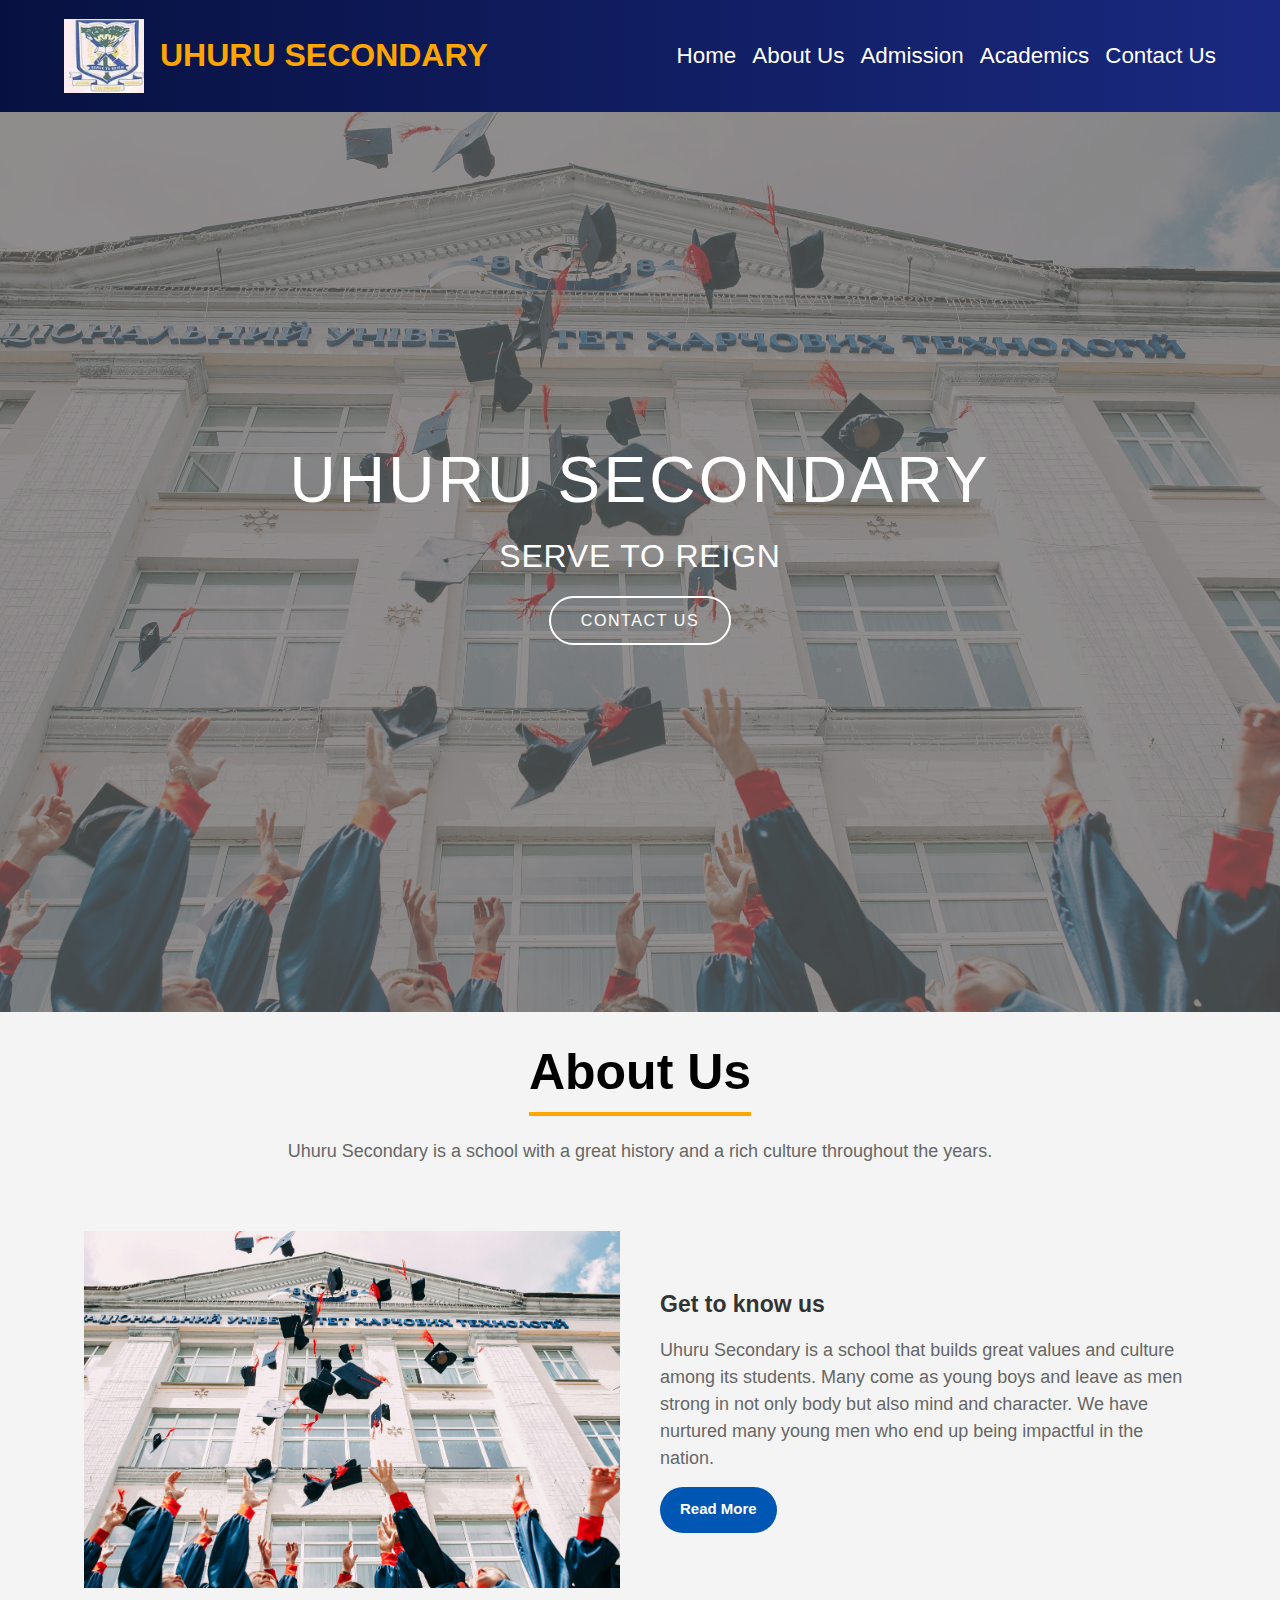
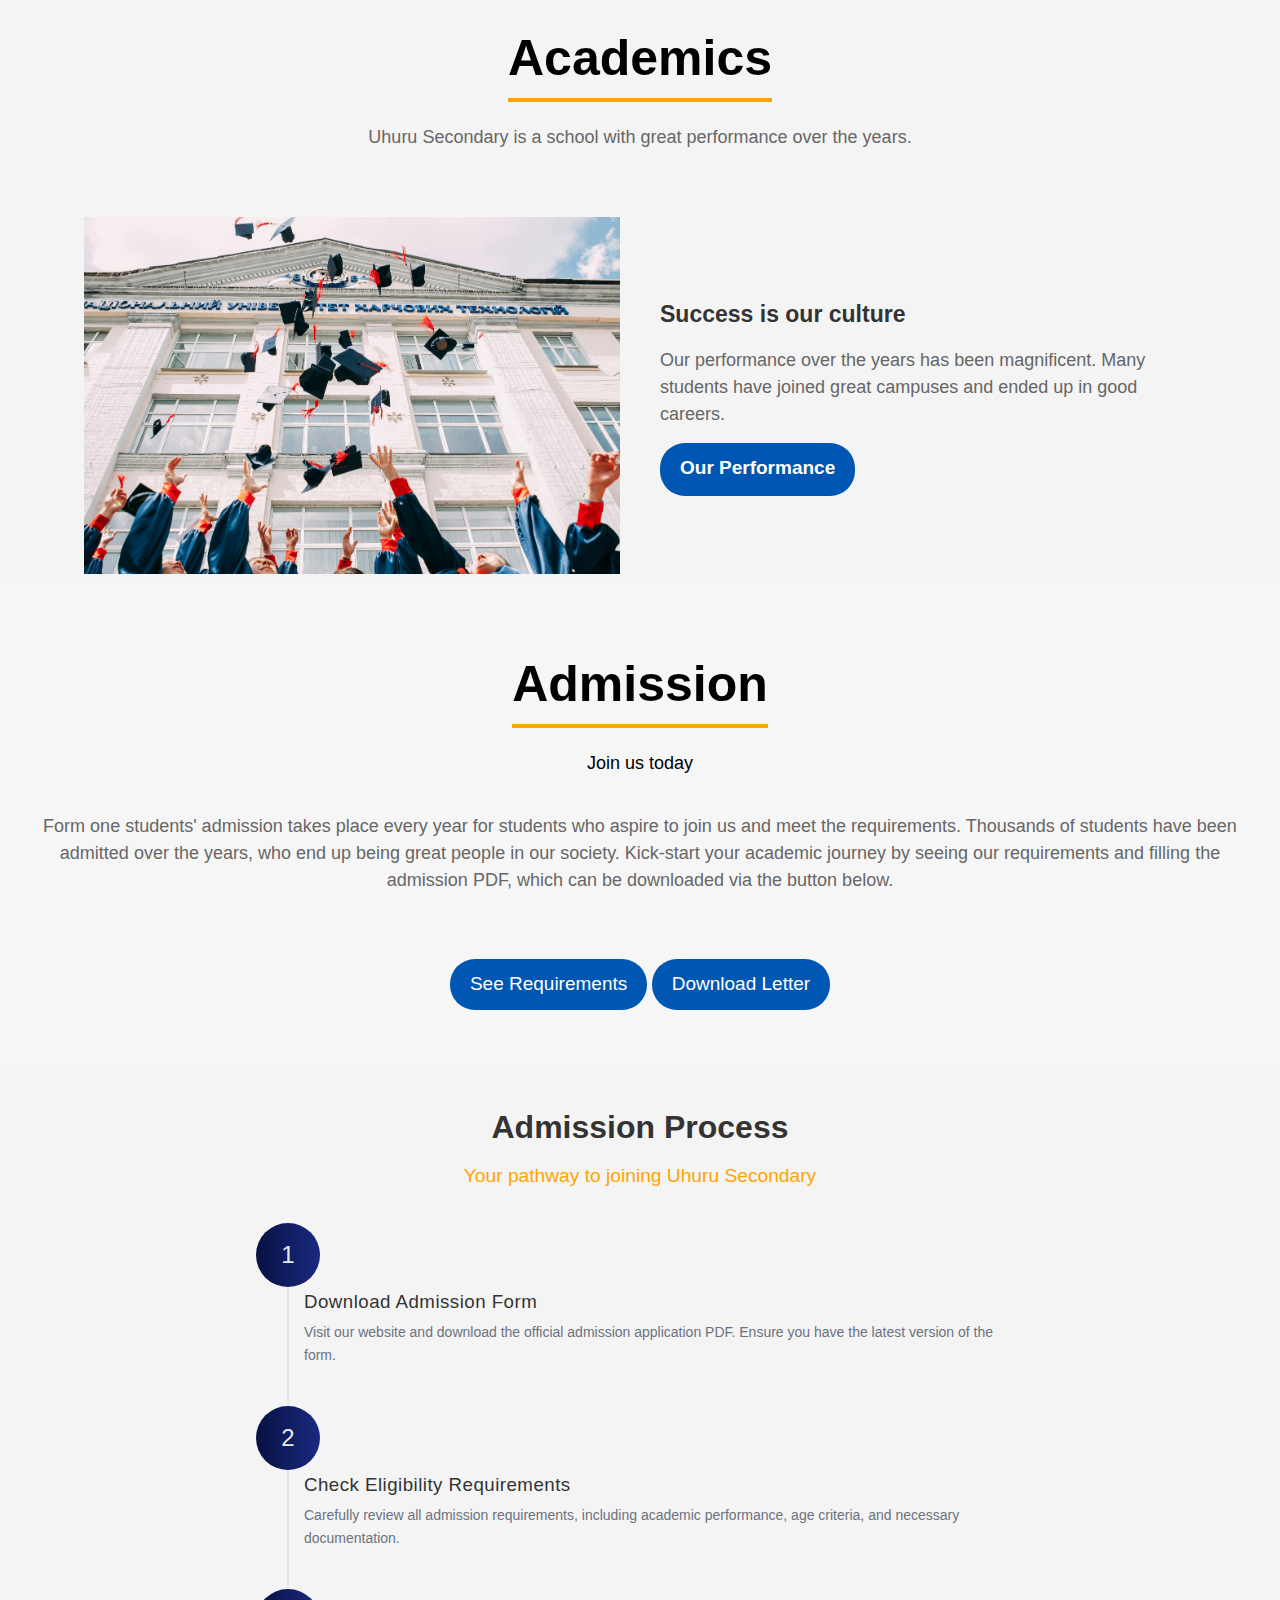
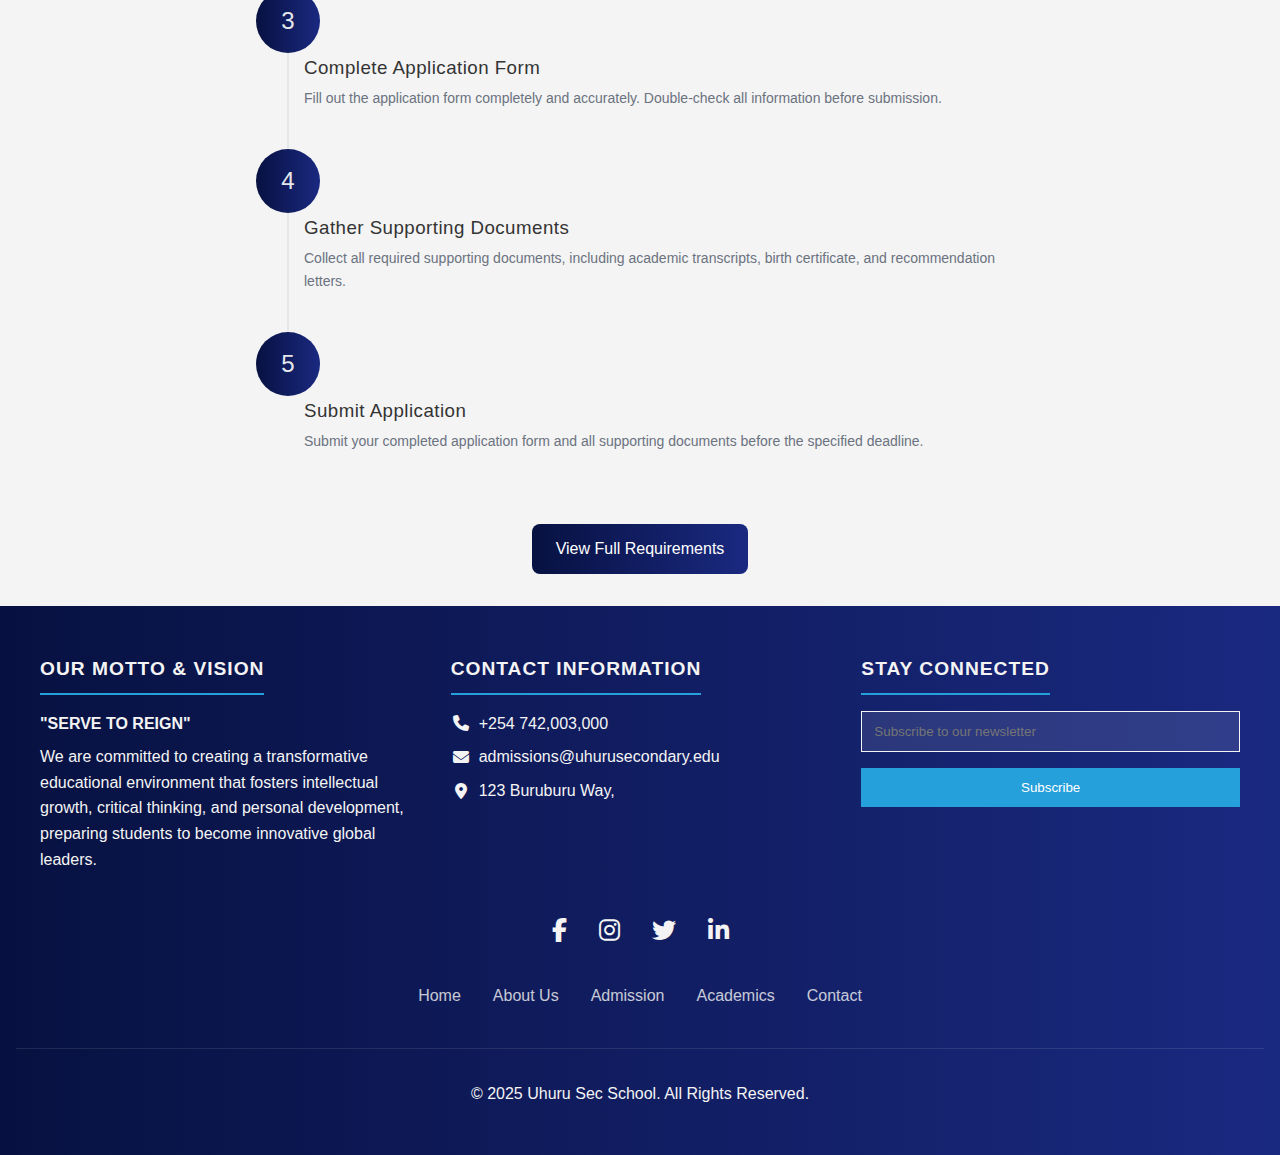
<file: index.html>
<!DOCTYPE html>
<html lang="en">

<head>
    <meta charset="UTF-8">
    <meta name="viewport" content="width=device-width, initial-scale=1.0">
    <title>Home</title>
    <link rel="stylesheet" href="style.css">
    <link rel="stylesheet" href="https://stackpath.bootstrapcdn.com/font-awesome/4.7.0/css/font-awesome.min.css">
    <link rel="stylesheet" href="https://cdnjs.cloudflare.com/ajax/libs/font-awesome/6.7.2/css/all.min.css">
</head>

<body>
    <!-- Header -->
    <header class="header">
        <div class="logo-container">
            <img src="schlogo.jpeg" alt="Uhuru Secondary School Logo" class="logo-image">
            <a href="index.html" class="logo"><span>UHURU SECONDARY </a>
                <div class="logo-text">
                    <p>SERVE TO REIGN</p>
                </div>
        </div>

        <nav class="navbar">
            <button class="menu-toggle" aria-label="Toggle Menu">&#9776;</button>

            <ul class="nav-links">
                <li><a href="index.html">Home</a></li>

                <li class="dropdown">
                    <a href="about.html">About Us</a>
                    <div class="dropdown-content">
                        <a href="history.html">School History</a>
                        <a href="mission.html">Mission & Vision</a>
                        <a href="leadership.html">Leadership</a>
                        <a href="achievements.html">Achievements</a>
                        <a href="gallery.html">Gallery</a>
                    </div>
                </li>

                <li><a href="requirements.html">Admission</a></li>

                <li class="dropdown">
                    <a href="#">Academics</a>
                    <div class="dropdown-content">
                        <a href="academic-calendar.html">Academic Calendar</a>
                        <a href="news.html">Educational News</a>
                    </div>
                </li>


                <li><a href="contact.html">Contact Us</a></li>
            </ul>
        </nav>

        <div class="dropdown_menu">
            <ul>
                <li><a href="index.html">Home</a></li>
                
                <li class="mobile-dropdown">
                    <a href="about.html">About Us <span class="dropdown-icon">&#9662;</span></a>
                    <ul class="mobile-dropdown-content">
                        <li><a href="history.html">School History</a></li>
                        <li><a href="mission.html">Mission & Vision</a></li>
                        <li><a href="leadership.html">Leadership</a></li>
                        <li><a href="achievements.html">Achievements</a></li>
                        <li><a href="gallery.html">Gallery</a></li>
                    </ul>
                </li>
                
                <li><a href="requirements.html">Admission</a></li>
                
                <li class="mobile-dropdown">
                    <a href="#">Academics <span class="dropdown-icon">&#9662;</span></a>
                    <ul class="mobile-dropdown-content">
                        <li><a href="academic-calendar.html">Academic Calendar</a></li>
                        <li><a href="news.html">Educational News</a></li>
                    </ul>
                </li>
                
                <li><a href="contact.html">Contact Us</a></li>
            </ul>
        </div>
    </header>
    <!-- End Header -->

    <!-- Hero Section -->
    <section class="home" id="home">
        <div class="content">
            <h1 class="txt__h1"><span>Uhuru</span> Secondary</h1>
            <p class="txt__p1">SERVE TO REIGN</p>
            <a href="contact.html" class="cta">Contact us</a>
        </div>
    </section>
    <!-- End Hero Section -->
    <!-- About Us Section -->
    <section id="about-us">
        <div class="heading">
            <h1>About Us</h1>
            <p>Uhuru Secondary is a school with a great history and a rich culture throughout the years.</p>
        </div>
        <div class="container">
            <div class="about">
                <div class="about-image">
                    <img src="school.jpg" alt="School Image">
                </div>
                <div class="about-content">
                    <h2>Get to know us</h2>
                    <p>Uhuru Secondary is a school that builds great values and culture among its students. Many come as
                        young boys and leave as men strong in not only body but also mind and character. We have
                        nurtured many young men who end up being impactful in the nation.</p>
                    <a href="about.html" class="read-more">Read More</a>
                </div>
            </div>
        </div>
    </section>
    <!-- End About Us Section -->

    <!-- Academics Section -->
    <section id="academics">
        <div class="academics-heading">
            <h1>Academics</h1>
            <p>Uhuru Secondary is a school with great performance over the years.</p>
        </div>
        <div class="academics-container">
            <div class="academics">
                <div class="academics-image">
                    <img src="school.jpg" alt="School Image">
                </div>
                <div class="academics-content">
                    <h3>Success is our culture</h3>
                    <p>Our performance over the years has been magnificent. Many students have joined great campuses and
                        ended up in good careers.</p>
                    <a href="academics.html" class="read-more">Our Performance</a>
                </div>
            </div>
        </div>
    </section>
    <!-- End Academics Section -->
    <!-- Admission Section -->
    <section id="admission">
        <div class="admission">
            <div class="admission-heading">
                <h1>Admission</h1>
                <p>Join us today</p>
            </div>
            <div class="about-content">
                <p>Form one students' admission takes place every year for students who aspire to join us and meet the
                    requirements. Thousands of students have been admitted over the years, who end up being great people
                    in our society. Kick-start your academic journey by seeing our requirements and filling the
                    admission PDF, which can be downloaded via the button below.</p>
                <div class="admission-buttons">
                    <a href="requirements.html" class="see-requirements">See Requirements</a>
                    <a href="requirements.pdf" class="download-pdf">Download Letter</a>
                </div>
            </div>
        </div>
    </section>
    <!-- End Admission Section -->
    <!-- admission steps -->
    <section id="admission-process">
        <div class="admission-process-container">
            <div class="admission-process-heading">
                <h1>Admission Process</h1>
                <p>Your pathway to joining Uhuru Secondary</p>
            </div>
            <ol class="admission-steps">
                <li class="step">
                    <div class="step-number">1</div>
                    <div class="step-content">
                        <h3>Download Admission Form</h3>
                        <p>Visit our website and download the official admission application PDF. Ensure you have the latest version of the form.</p>
                    </div>
                </li>
                <li class="step">
                    <div class="step-number">2</div>
                    <div class="step-content">
                        <h3>Check Eligibility Requirements</h3>
                        <p>Carefully review all admission requirements, including academic performance, age criteria, and necessary documentation.</p>
                    </div>
                </li>
                <li class="step">
                    <div class="step-number">3</div>
                    <div class="step-content">
                        <h3>Complete Application Form</h3>
                        <p>Fill out the application form completely and accurately. Double-check all information before submission.</p>
                    </div>
                </li>
                <li class="step">
                    <div class="step-number">4</div>
                    <div class="step-content">
                        <h3>Gather Supporting Documents</h3>
                        <p>Collect all required supporting documents, including academic transcripts, birth certificate, and recommendation letters.</p>
                    </div>
                </li>
                <li class="step">
                    <div class="step-number">5</div>
                    <div class="step-content">
                        <h3>Submit Application</h3>
                        <p>Submit your completed application form and all supporting documents before the specified deadline.</p>
                    </div>
                </li>
            </ol>
            <div class="admission-cta">
                <a href="requirements.html" class="btn-primary">View Full Requirements</a>
            </div>
        </div>
    </section>

    <!-- Footer -->
    <footer class="footer-container">
        <div class="footer-grid">
            <div class="footer-section motto-section">
                <h4>Our Motto & Vision</h4>
                <p><strong>"SERVE TO REIGN"</strong></p>
                <p>We are committed to creating a transformative educational environment that fosters intellectual growth, critical thinking, and personal development, preparing students to become innovative global leaders.</p>
            </div>

            <div class="footer-section contact-section">
                <h4>Contact Information</h4>
            <a href="tel:+18005551234"><i class="fas fa-phone"></i> +254 742,003,000</a>
                <a href="mailto:admissions@excellenceschool.edu"><i class="fas fa-envelope"></i> admissions@uhurusecondary.edu</a>
                <a href="#" target="_blank"><i class="fas fa-map-marker-alt"></i> 123 Buruburu Way,</a>
            </div>

            <div class="footer-section newsletter-section">
                <h4>Stay Connected</h4>
                <form class="newsletter-form">
                    <input type="email" id="email" placeholder="Subscribe to our newsletter" required>
                    <button type="submit">Subscribe</button>
                </form>
            </div>
        </div>

        <div class="social-links">
            <a href="#" aria-label="Facebook"><i class="fab fa-facebook-f"></i></a>
            <a href="#" aria-label="Instagram"><i class="fab fa-instagram"></i></a>
            <a href="#" aria-label="Twitter"><i class="fab fa-twitter"></i></a>
            <a href="#" aria-label="LinkedIn"><i class="fab fa-linkedin-in"></i></a>
        </div>

        <nav class="footer-nav">
            <ul>
                <li><a href="index.html">Home</a></li>
                <li><a href="about.html">About Us</a></li>
                <li><a href="admission.html">Admission</a></li>
                <li><a href="academics.html">Academics</a></li>
                <li><a href="contact.html">Contact</a></li>
            </ul>
        </nav>

        <div class="footer-bottom">
            <p>&copy; 2025 Uhuru Sec School. All Rights Reserved.</p>
        </div>
    </footer>
    <!-- End Footer -->

    <script src="script.js"></script>
</body>

</html>
</file>
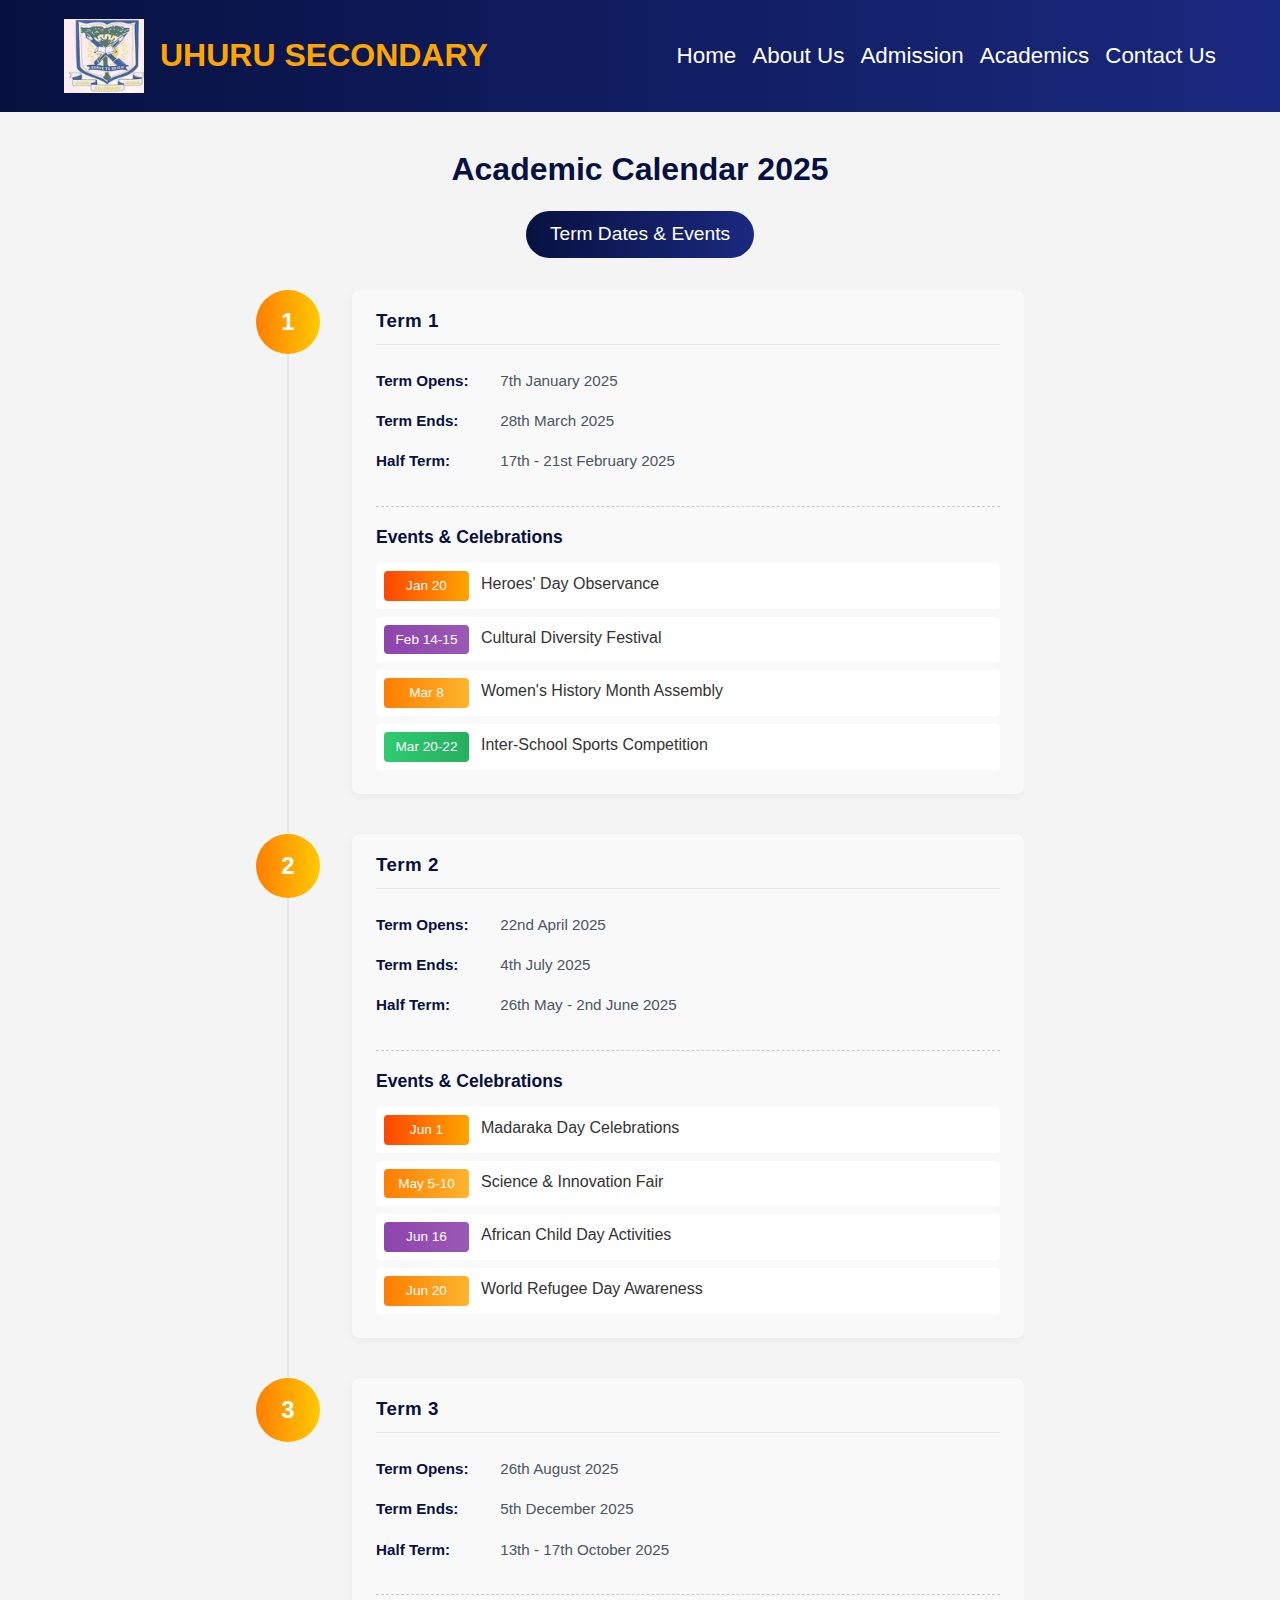
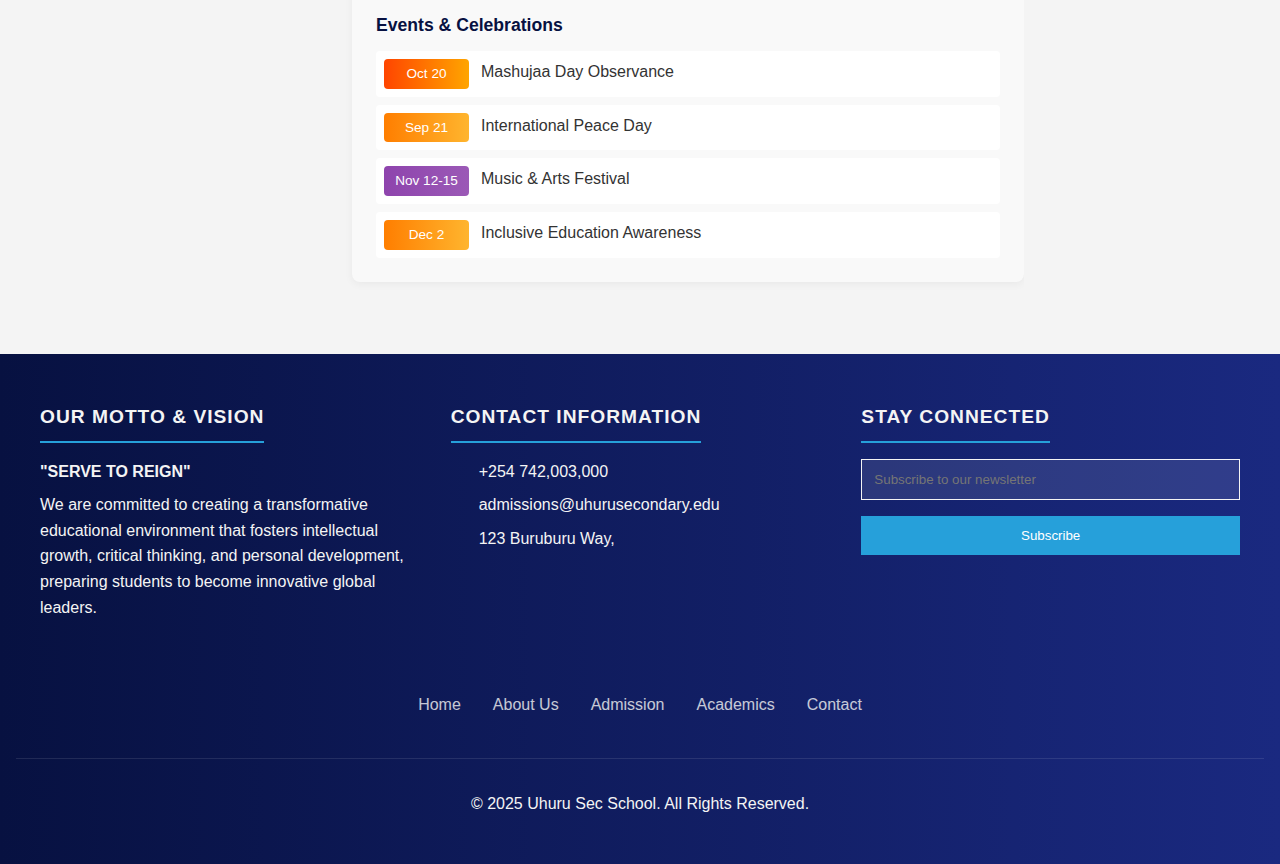
<file: academic-calendar.html>
<!DOCTYPE html>
<html lang="en">
<head>
    <meta charset="UTF-8">
    <meta name="viewport" content="width=device-width, initial-scale=1.0">
    <title>Document</title>
    <link rel="stylesheet" href="style.css">
</head>
<body>
     <!-- Header -->
     <header class="header">
        <div class="logo-container">
            <img src="schlogo.jpeg" alt="Uhuru Secondary School Logo" class="logo-image">
            <a href="index.html" class="logo"><span>UHURU SECONDARY </a>
                <div class="logo-text">
                    <p class="small-screen-only">SERVE TO REIGN</p>
                </div>
        </div>

        <nav class="navbar">
            <button class="menu-toggle" aria-label="Toggle Menu">&#9776;</button>

            <ul class="nav-links">
                <li><a href="index.html">Home</a></li>

                <li class="dropdown">
                    <a href="about.html">About Us</a>
                    <div class="dropdown-content">
                        <a href="history.html">School History</a>
                        <a href="mission.html">Mission & Vision</a>
                        <a href="leadership.html">Leadership</a>
                        <a href="achievements.html">Achievements</a>
                        <a href="gallery.html">Gallery</a>
                    </div>
                </li>

                <li><a href="requirements.html">Admission</a></li>

                <li class="dropdown">
                    <a href="#">Academics</a>
                    <div class="dropdown-content">
                        <a href="academic-calendar.html">Academic Calendar</a>
                        <a href="news.html">Educational News</a>
                    </div>
                </li>


                <li><a href="contact.html">Contact Us</a></li>
            </ul>
        </nav>

        <div class="dropdown_menu">
            <ul>
                <li><a href="index.html">Home</a></li>
                
                <li class="mobile-dropdown">
                    <a href="about.html">About Us <span class="dropdown-icon">&#9662;</span></a>
                    <ul class="mobile-dropdown-content">
                        <li><a href="history.html">School History</a></li>
                        <li><a href="mission.html">Mission & Vision</a></li>
                        <li><a href="leadership.html">Leadership</a></li>
                        <li><a href="achievements.html">Achievements</a></li>
                        <li><a href="gallery.html">Gallery</a></li>
                    </ul>
                </li>
                
                <li><a href="requirements.html">Admission</a></li>
                
                <li class="mobile-dropdown">
                    <a href="#">Academics <span class="dropdown-icon">&#9662;</span></a>
                    <ul class="mobile-dropdown-content">
                        <li><a href="academic-calendar.html">Academic Calendar</a></li>
                        <li><a href="news.html">Educational News</a></li>
                    </ul>
                </li>
                
                <li><a href="contact.html">Contact Us</a></li>
            </ul>
        </div>
    </header>
    <!-- End Header -->

    <div class="academic-calendar">
        <div class="calendar-header">
            <h1>Academic Calendar 2025</h1>
            <p>Term Dates &amp; Events</p>
        </div>
        
        <div class="term-steps">
            <div class="term">
                <div class="term-link">
                    <div class="term-number">1</div>
                    <div class="term-content">
                        <h3>Term 1</h3>
                        <p><strong>Term Opens:</strong> 7th January 2025</p>
                        <p><strong>Term Ends:</strong> 28th March 2025</p>
                        <p><strong>Half Term:</strong> 17th - 21st February 2025</p>
                        
                        <div class="events-section">
                            <h4>Events &amp; Celebrations</h4>
                            <ul class="event-list">
                                <li class="event-item national-event">
                                    <span class="event-date">Jan 20</span>
                                    <span class="event-name">Heroes' Day Observance</span>
                                </li>
                                <li class="event-item cultural-event">
                                    <span class="event-date">Feb 14-15</span>
                                    <span class="event-name">Cultural Diversity Festival</span>
                                </li>
                                <li class="event-item">
                                    <span class="event-date">Mar 8</span>
                                    <span class="event-name">Women's History Month Assembly</span>
                                </li>
                                <li class="event-item sports-event">
                                    <span class="event-date">Mar 20-22</span>
                                    <span class="event-name">Inter-School Sports Competition</span>
                                </li>
                            </ul>
                        </div>
                    </div>
                </div>
            </div>

            <div class="term">
                <div class="term-link">
                    <div class="term-number">2</div>
                    <div class="term-content">
                        <h3>Term 2</h3>
                        <p><strong>Term Opens:</strong> 22nd April 2025</p>
                        <p><strong>Term Ends:</strong> 4th July 2025</p>
                        <p><strong>Half Term:</strong> 26th May - 2nd June 2025</p>
                        
                        <div class="events-section">
                            <h4>Events &amp; Celebrations</h4>
                            <ul class="event-list">
                                <li class="event-item national-event">
                                    <span class="event-date">Jun 1</span>
                                    <span class="event-name">Madaraka Day Celebrations</span>
                                </li>
                                <li class="event-item">
                                    <span class="event-date">May 5-10</span>
                                    <span class="event-name">Science & Innovation Fair</span>
                                </li>
                                <li class="event-item cultural-event">
                                    <span class="event-date">Jun 16</span>
                                    <span class="event-name">African Child Day Activities</span>
                                </li>
                                <li class="event-item">
                                    <span class="event-date">Jun 20</span>
                                    <span class="event-name">World Refugee Day Awareness</span>
                                </li>
                            </ul>
                        </div>
                    </div>
                </div>
            </div>

            <div class="term">
                <div class="term-link">
                    <div class="term-number">3</div>
                    <div class="term-content">
                        <h3>Term 3</h3>
                        <p><strong>Term Opens:</strong> 26th August 2025</p>
                        <p><strong>Term Ends:</strong> 5th December 2025</p>
                        <p><strong>Half Term:</strong> 13th - 17th October 2025</p>
                        
                        <div class="events-section">
                            <h4>Events &amp; Celebrations</h4>
                            <ul class="event-list">
                                <li class="event-item national-event">
                                    <span class="event-date">Oct 20</span>
                                    <span class="event-name">Mashujaa Day Observance</span>
                                </li>
                                <li class="event-item">
                                    <span class="event-date">Sep 21</span>
                                    <span class="event-name">International Peace Day</span>
                                </li>
                                <li class="event-item cultural-event">
                                    <span class="event-date">Nov 12-15</span>
                                    <span class="event-name">Music & Arts Festival</span>
                                </li>
                                <li class="event-item">
                                    <span class="event-date">Dec 2</span>
                                    <span class="event-name">Inclusive Education Awareness</span>
                                </li>
                            </ul>
                        </div>
                    </div>
                </div>
            </div>
        </div>
    </div>
 <!-- Footer -->
 <footer class="footer-container">
    <div class="footer-grid">
        <div class="footer-section motto-section">
            <h4>Our Motto & Vision</h4>
            <p><strong>"SERVE TO REIGN"</strong></p>
            <p>We are committed to creating a transformative educational environment that fosters intellectual growth, critical thinking, and personal development, preparing students to become innovative global leaders.</p>
        </div>

        <div class="footer-section contact-section">
            <h4>Contact Information</h4>
        <a href="tel:+18005551234"><i class="fas fa-phone"></i> +254 742,003,000</a>
            <a href="mailto:admissions@excellenceschool.edu"><i class="fas fa-envelope"></i> admissions@uhurusecondary.edu</a>
            <a href="#" target="_blank"><i class="fas fa-map-marker-alt"></i> 123 Buruburu Way,</a>
        </div>

        <div class="footer-section newsletter-section">
            <h4>Stay Connected</h4>
            <form class="newsletter-form">
                <input type="email" id="email" placeholder="Subscribe to our newsletter" required>
                <button type="submit">Subscribe</button>
            </form>
        </div>
    </div>

    <div class="social-links">
        <a href="#" aria-label="Facebook"><i class="fab fa-facebook-f"></i></a>
        <a href="#" aria-label="Instagram"><i class="fab fa-instagram"></i></a>
        <a href="#" aria-label="Twitter"><i class="fab fa-twitter"></i></a>
        <a href="#" aria-label="LinkedIn"><i class="fab fa-linkedin-in"></i></a>
    </div>

    <nav class="footer-nav">
        <ul>
            <li><a href="index.html">Home</a></li>
            <li><a href="about.html">About Us</a></li>
            <li><a href="admission.html">Admission</a></li>
            <li><a href="academics.html">Academics</a></li>
            <li><a href="contact.html">Contact</a></li>
        </ul>
    </nav>

    <div class="footer-bottom">
        <p>&copy; 2025 Uhuru Sec School. All Rights Reserved.</p>
    </div>
</footer>
<!-- End Footer -->
<script src="script.js"></script>
</body>
</html>
</file>
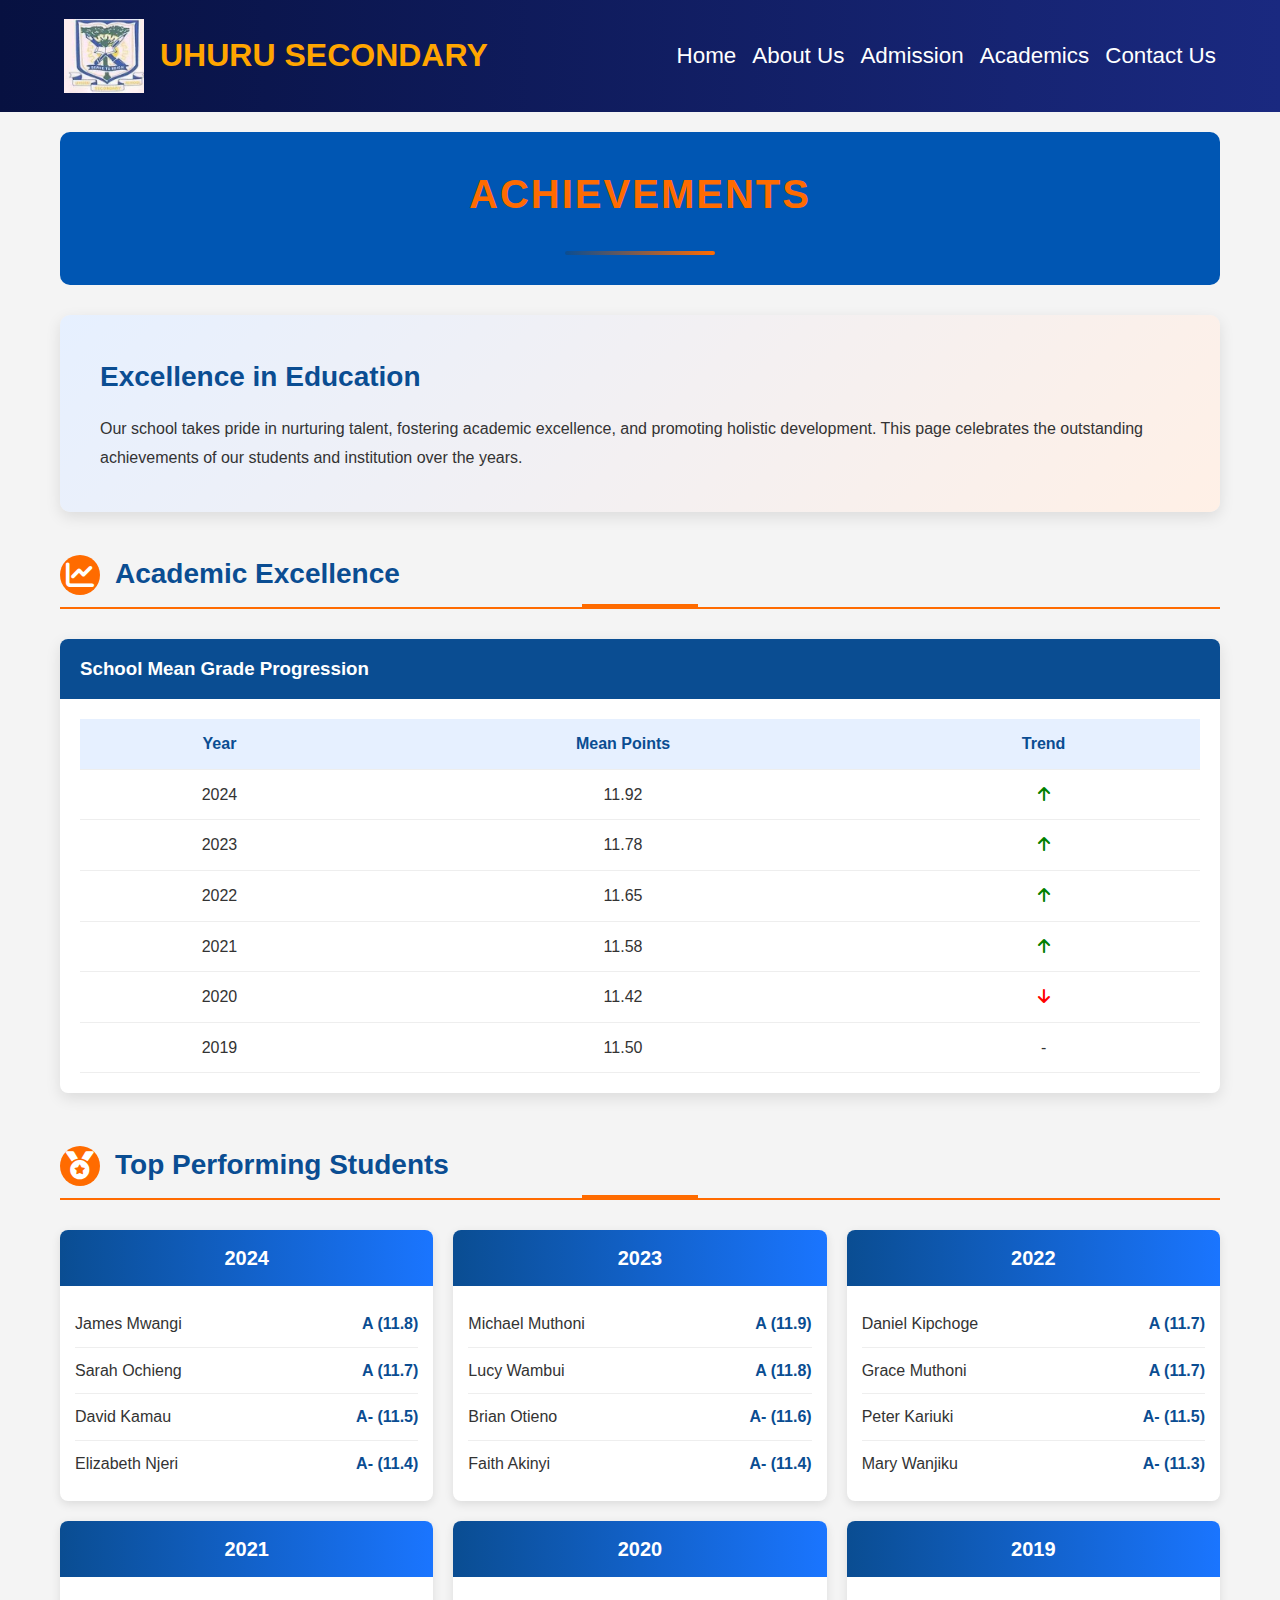
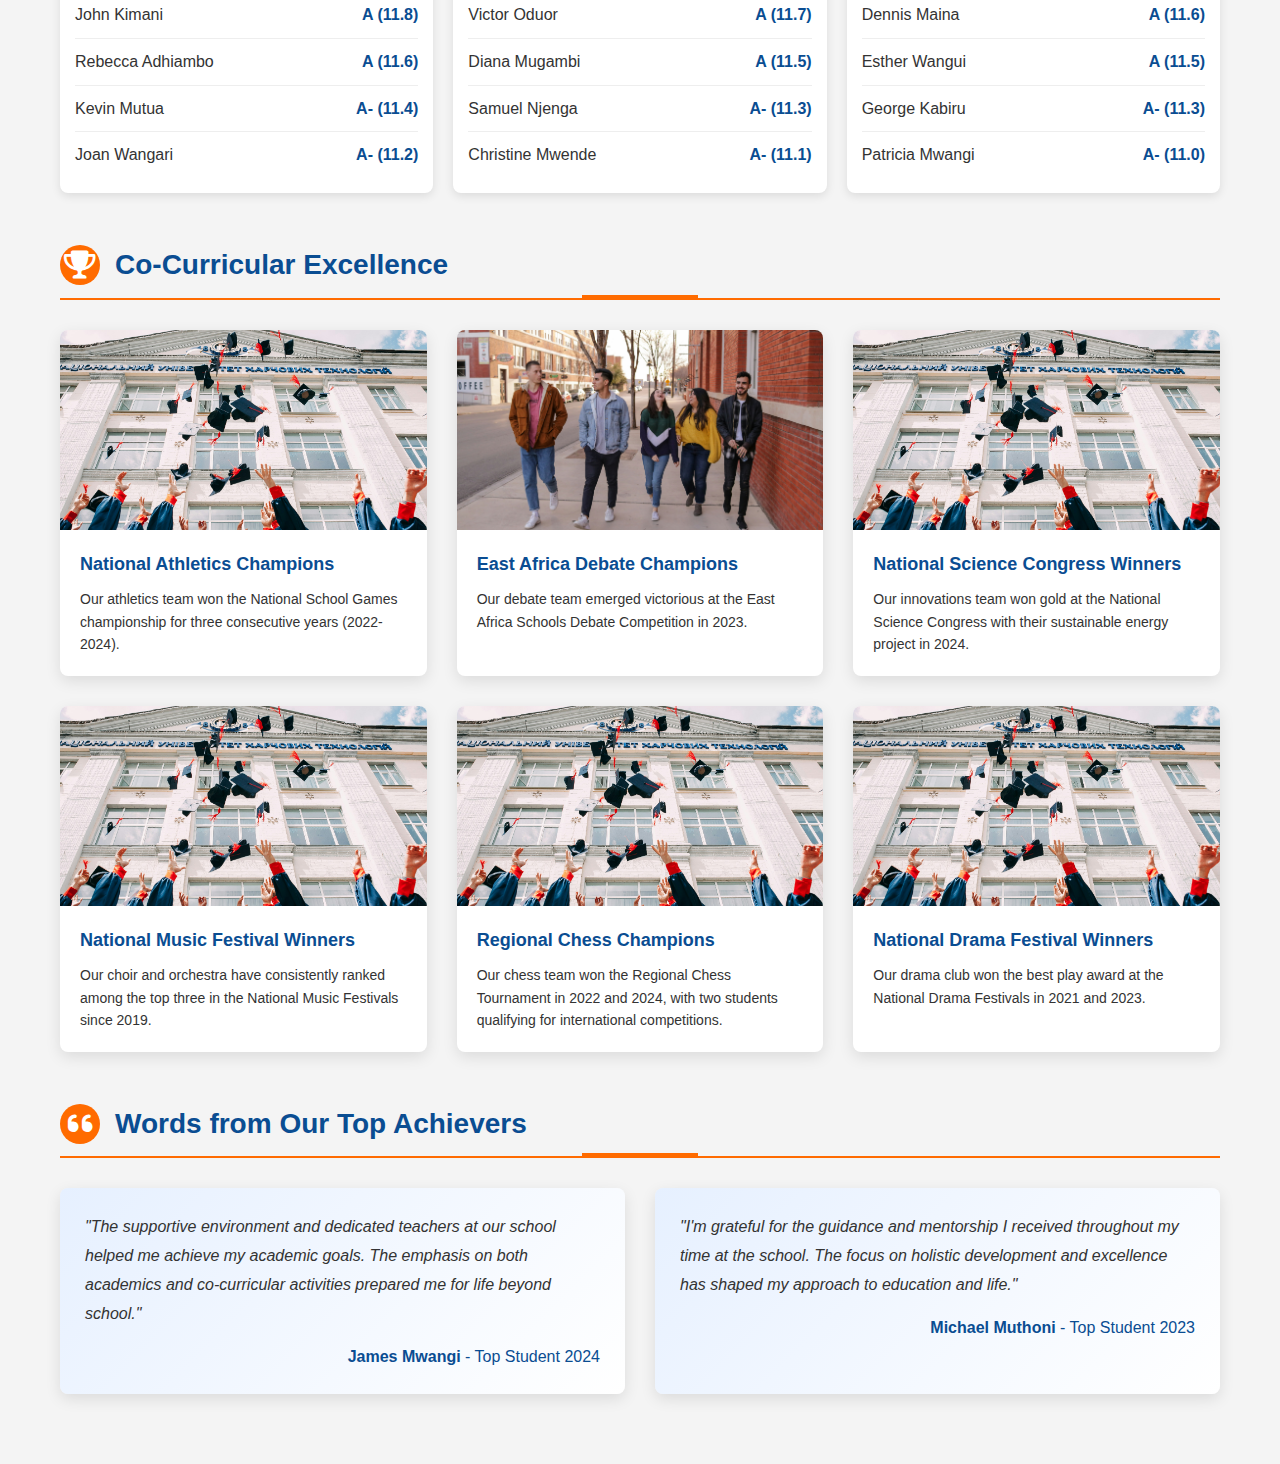
<file: achievements.html>
<!DOCTYPE html>
<html lang="en">
<head>
  <meta charset="UTF-8">
  <meta name="viewport" content="width=device-width, initial-scale=1.0">
  <title>School Achievements</title>
  <link rel="stylesheet" href="style.css">
  <link rel="stylesheet" href="https://cdnjs.cloudflare.com/ajax/libs/font-awesome/6.0.0-beta3/css/all.min.css">
</head>
<body>
      <!-- Header -->
      <header class="header">
        <div class="logo-container">
            <img src="schlogo.jpeg" alt="Uhuru Secondary School Logo" class="logo-image">
            <a href="index.html" class="logo"><span>UHURU SECONDARY </a>
                <div class="logo-text">
                    <p class="small-screen-only">SERVE TO REIGN</p>
                </div>
        </div>

        <nav class="navbar">
            <button class="menu-toggle" aria-label="Toggle Menu">&#9776;</button>

            <ul class="nav-links">
                <li><a href="index.html">Home</a></li>

                <li class="dropdown">
                    <a href="about.html">About Us</a>
                    <div class="dropdown-content">
                        <a href="history.html">School History</a>
                        <a href="mission.html">Mission & Vision</a>
                        <a href="leadership.html">Leadership</a>
                        <a href="achievements.html">Achievements</a>
                        <a href="gallery.html">Gallery</a>
                    </div>
                </li>

                <li><a href="requirements.html">Admission</a></li>

                <li class="dropdown">
                    <a href="#">Academics</a>
                    <div class="dropdown-content">
                        <a href="academic-calendar.html">Academic Calendar</a>
                        <a href="news.html">Educational News</a>
                    </div>
                </li>


                <li><a href="contact.html">Contact Us</a></li>
            </ul>
        </nav>

        <div class="dropdown_menu">
            <ul>
                <li><a href="index.html">Home</a></li>
                
                <li class="mobile-dropdown">
                    <a href="about.html">About Us <span class="dropdown-icon">&#9662;</span></a>
                    <ul class="mobile-dropdown-content">
                        <li><a href="history.html">School History</a></li>
                        <li><a href="mission.html">Mission & Vision</a></li>
                        <li><a href="leadership.html">Leadership</a></li>
                        <li><a href="achievements.html">Achievements</a></li>
                        <li><a href="gallery.html">Gallery</a></li>
                    </ul>
                </li>
                
                <li><a href="requirements.html">Admission</a></li>
                
                <li class="mobile-dropdown">
                    <a href="#">Academics <span class="dropdown-icon">&#9662;</span></a>
                    <ul class="mobile-dropdown-content">
                        <li><a href="academic-calendar.html">Academic Calendar</a></li>
                        <li><a href="news.html">Educational News</a></li>
                    </ul>
                </li>
                
                <li><a href="contact.html">Contact Us</a></li>
            </ul>
        </div>
    </header>
    <!-- End Header -->

  <div class="achievement-container">
    <header class="page-header">
      <h1>ACHIEVEMENTS</h1>
      <div class="header-accent"></div>
    </header>

    <section class="intro-section">
      <div class="intro-content">
        <h2>Excellence in Education</h2>
        <p>Our school takes pride in nurturing talent, fostering academic excellence, and promoting holistic development. This page celebrates the outstanding achievements of our students and institution over the years.</p>
      </div>
    </section>

    <section class="academic-performance">
      <h2 class="section-title">
        <span class="section-icon"><i class="fas fa-chart-line"></i></span>
        Academic Excellence
      </h2>
      
      <div class="performance-charts">
        <div class="mean-score-card">
          <h3>School Mean Grade Progression</h3>
          <div class="mean-score-container">
            <table class="mean-score-table">
              <thead>
                <tr>
                  <th>Year</th>
                  <th>Mean Points</th>
                  <th>Trend</th>
                </tr>
              </thead>
              <tbody>
                <tr>
                  <td>2024</td>
                  <td>11.92</td>
                  <td class="trend-up"><i class="fas fa-arrow-up"></i></td>
                </tr>
                <tr>
                  <td>2023</td>
                  <td>11.78</td>
                  <td class="trend-up"><i class="fas fa-arrow-up"></i></td>
                </tr>
                <tr>
                  <td>2022</td>
                  <td>11.65</td>
                  <td class="trend-up"><i class="fas fa-arrow-up"></i></td>
                </tr>
                <tr>
                  <td>2021</td>
                  <td>11.58</td>
                  <td class="trend-up"><i class="fas fa-arrow-up"></i></td>
                </tr>
                <tr>
                  <td>2020</td>
                  <td>11.42</td>
                  <td class="trend-down"><i class="fas fa-arrow-down"></i></td>
                </tr>
                <tr>
                  <td>2019</td>
                  <td>11.50</td>
                  <td>-</td>
                </tr>
              </tbody>
            </table>
          </div>
        </div>
      </div>
    </section>

    <section class="top-students">
      <h2 class="section-title">
        <span class="section-icon"><i class="fas fa-medal"></i></span>
        Top Performing Students
      </h2>

      <div class="students-grid">
        <div class="year-card">
          <div class="year-header">2024</div>
          <div class="students-list">
            <div class="student-item">
              <span class="student-name">James Mwangi</span>
              <span class="student-grade">A (11.8)</span>
            </div>
            <div class="student-item">
              <span class="student-name">Sarah Ochieng</span>
              <span class="student-grade">A (11.7)</span>
            </div>
            <div class="student-item">
              <span class="student-name">David Kamau</span>
              <span class="student-grade">A- (11.5)</span>
            </div>
            <div class="student-item">
              <span class="student-name">Elizabeth Njeri</span>
              <span class="student-grade">A- (11.4)</span>
            </div>
          </div>
        </div>

        <div class="year-card">
          <div class="year-header">2023</div>
          <div class="students-list">
            <div class="student-item">
              <span class="student-name">Michael Muthoni</span>
              <span class="student-grade">A (11.9)</span>
            </div>
            <div class="student-item">
              <span class="student-name">Lucy Wambui</span>
              <span class="student-grade">A (11.8)</span>
            </div>
            <div class="student-item">
              <span class="student-name">Brian Otieno</span>
              <span class="student-grade">A- (11.6)</span>
            </div>
            <div class="student-item">
              <span class="student-name">Faith Akinyi</span>
              <span class="student-grade">A- (11.4)</span>
            </div>
          </div>
        </div>

        <div class="year-card">
          <div class="year-header">2022</div>
          <div class="students-list">
            <div class="student-item">
              <span class="student-name">Daniel Kipchoge</span>
              <span class="student-grade">A (11.7)</span>
            </div>
            <div class="student-item">
              <span class="student-name">Grace Muthoni</span>
              <span class="student-grade">A (11.7)</span>
            </div>
            <div class="student-item">
              <span class="student-name">Peter Kariuki</span>
              <span class="student-grade">A- (11.5)</span>
            </div>
            <div class="student-item">
              <span class="student-name">Mary Wanjiku</span>
              <span class="student-grade">A- (11.3)</span>
            </div>
          </div>
        </div>

        <div class="year-card">
          <div class="year-header">2021</div>
          <div class="students-list">
            <div class="student-item">
              <span class="student-name">John Kimani</span>
              <span class="student-grade">A (11.8)</span>
            </div>
            <div class="student-item">
              <span class="student-name">Rebecca Adhiambo</span>
              <span class="student-grade">A (11.6)</span>
            </div>
            <div class="student-item">
              <span class="student-name">Kevin Mutua</span>
              <span class="student-grade">A- (11.4)</span>
            </div>
            <div class="student-item">
              <span class="student-name">Joan Wangari</span>
              <span class="student-grade">A- (11.2)</span>
            </div>
          </div>
        </div>

        <div class="year-card">
          <div class="year-header">2020</div>
          <div class="students-list">
            <div class="student-item">
              <span class="student-name">Victor Oduor</span>
              <span class="student-grade">A (11.7)</span>
            </div>
            <div class="student-item">
              <span class="student-name">Diana Mugambi</span>
              <span class="student-grade">A (11.5)</span>
            </div>
            <div class="student-item">
              <span class="student-name">Samuel Njenga</span>
              <span class="student-grade">A- (11.3)</span>
            </div>
            <div class="student-item">
              <span class="student-name">Christine Mwende</span>
              <span class="student-grade">A- (11.1)</span>
            </div>
          </div>
        </div>

        <div class="year-card">
          <div class="year-header">2019</div>
          <div class="students-list">
            <div class="student-item">
              <span class="student-name">Dennis Maina</span>
              <span class="student-grade">A (11.6)</span>
            </div>
            <div class="student-item">
              <span class="student-name">Esther Wangui</span>
              <span class="student-grade">A (11.5)</span>
            </div>
            <div class="student-item">
              <span class="student-name">George Kabiru</span>
              <span class="student-grade">A- (11.3)</span>
            </div>
            <div class="student-item">
              <span class="student-name">Patricia Mwangi</span>
              <span class="student-grade">A- (11.0)</span>
            </div>
          </div>
        </div>
      </div>
    </section>

    <section class="cocurricular-achievements">
      <h2 class="section-title">
        <span class="section-icon"><i class="fas fa-trophy"></i></span>
        Co-Curricular Excellence
      </h2>

      <div class="achievements-gallery">
        <div class="achievement-card">
          <div class="achievement-image">
            <img src="school.jpg" alt="Sports Trophy">
          </div>
          <div class="achievement-details">
            <h3>National Athletics Champions</h3>
            <p>Our athletics team won the National School Games championship for three consecutive years (2022-2024).</p>
          </div>
        </div>

        <div class="achievement-card">
          <div class="achievement-image">
            <img src="about.jpg" alt="Debate Trophy">
          </div>
          <div class="achievement-details">
            <h3>East Africa Debate Champions</h3>
            <p>Our debate team emerged victorious at the East Africa Schools Debate Competition in 2023.</p>
          </div>
        </div>

        <div class="achievement-card">
          <div class="achievement-image">
            <img src="school.jpg" alt="Science Award">
          </div>
          <div class="achievement-details">
            <h3>National Science Congress Winners</h3>
            <p>Our innovations team won gold at the National Science Congress with their sustainable energy project in 2024.</p>
          </div>
        </div>

        <div class="achievement-card">
          <div class="achievement-image">
            <img src="school.jpg" alt="Music Trophy">
          </div>
          <div class="achievement-details">
            <h3>National Music Festival Winners</h3>
            <p>Our choir and orchestra have consistently ranked among the top three in the National Music Festivals since 2019.</p>
          </div>
        </div>

        <div class="achievement-card">
          <div class="achievement-image">
            <img src="school.jpg" alt="Chess Trophy">
          </div>
          <div class="achievement-details">
            <h3>Regional Chess Champions</h3>
            <p>Our chess team won the Regional Chess Tournament in 2022 and 2024, with two students qualifying for international competitions.</p>
          </div>
        </div>

        <div class="achievement-card">
          <div class="achievement-image">
            <img src="school.jpg" alt="Drama Trophy">
          </div>
          <div class="achievement-details">
            <h3>National Drama Festival Winners</h3>
            <p>Our drama club won the best play award at the National Drama Festivals in 2021 and 2023.</p>
          </div>
        </div>
      </div>
    </section>

    <section class="testimonials">
      <h2 class="section-title">
        <span class="section-icon"><i class="fas fa-quote-left"></i></span>
        Words from Our Top Achievers
      </h2>

      <div class="testimonials-container">
        <div class="testimonial">
          <div class="testimonial-content">
            <p>"The supportive environment and dedicated teachers at our school helped me achieve my academic goals. The emphasis on both academics and co-curricular activities prepared me for life beyond school."</p>
          </div>
          <div class="testimonial-author">
            <p><strong>James Mwangi</strong> - Top Student 2024</p>
          </div>
        </div>

        <div class="testimonial">
          <div class="testimonial-content">
            <p>"I'm grateful for the guidance and mentorship I received throughout my time at the school. The focus on holistic development and excellence has shaped my approach to education and life."</p>
          </div>
          <div class="testimonial-author">
            <p><strong>Michael Muthoni</strong> - Top Student 2023</p>
          </div>
        </div>
      </div>
    </section>
  </div>
  <script src="script.js"></script>
</body>
</html>
</file>
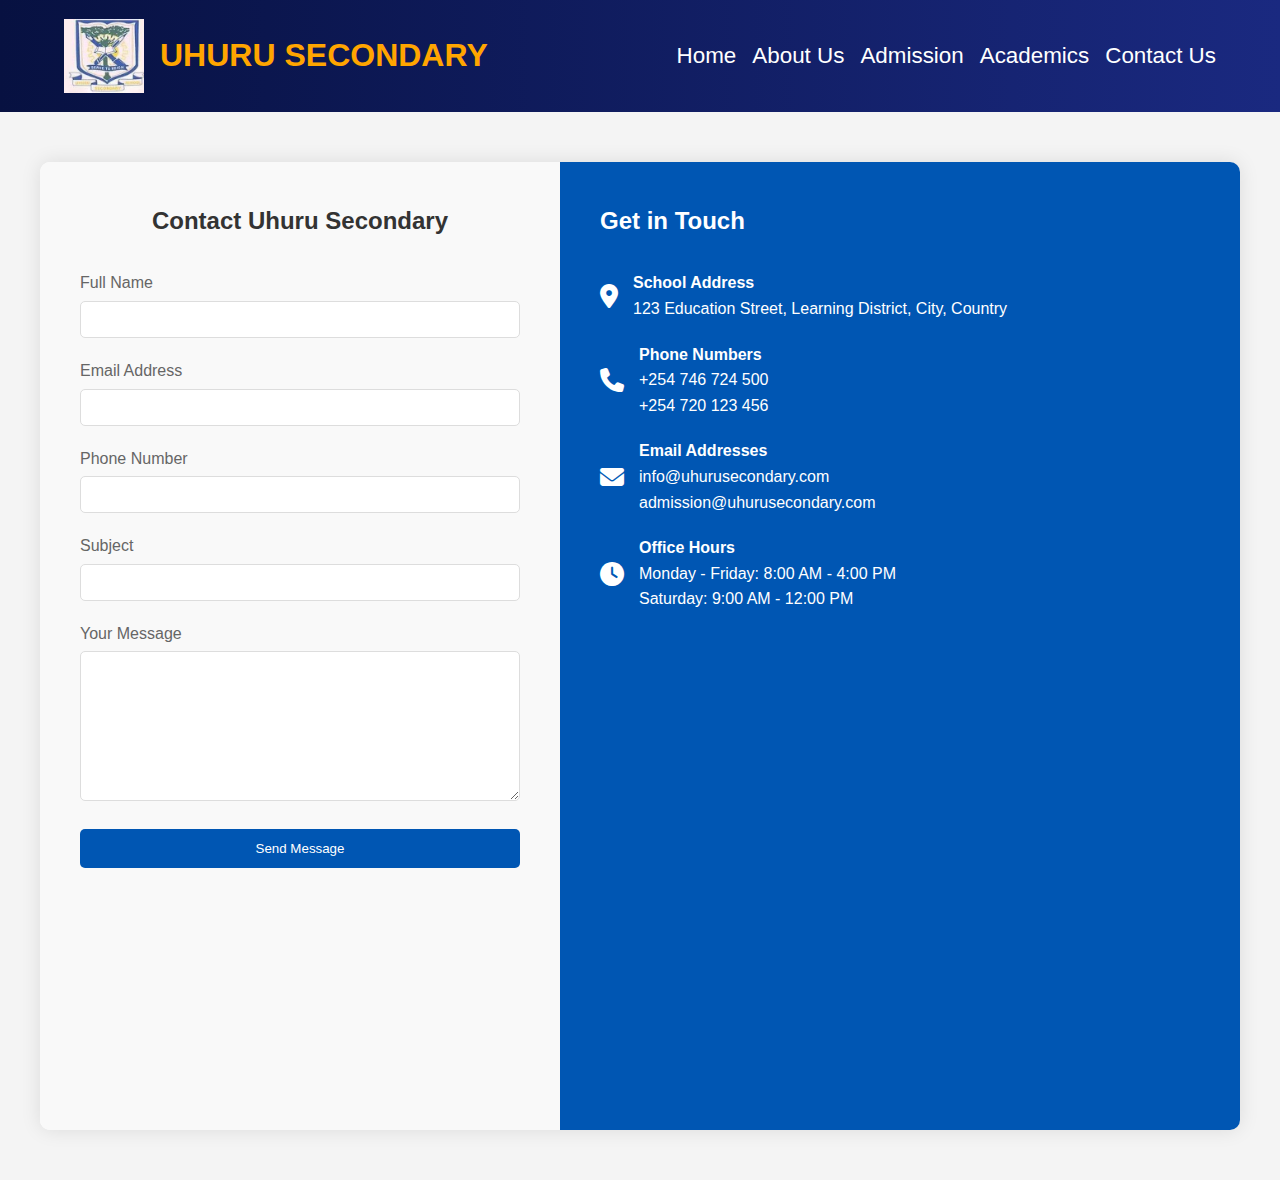
<file: contact.html>
<!DOCTYPE html>
<html lang="en">
<head>
    <meta charset="UTF-8">
    <meta name="viewport" content="width=device-width, initial-scale=1.0">
    <title>Uhuru Secondary - Contact Us</title>
    <link rel="stylesheet" href="style.css">
    <link rel="stylesheet" href="https://cdnjs.cloudflare.com/ajax/libs/font-awesome/6.7.2/css/all.min.css">
</head>
<body>
        <!-- Header -->
    <header class="header">
        <div class="logo-container">
            <img src="schlogo.jpeg" alt="Uhuru Secondary School Logo" class="logo-image">
            <a href="index.html" class="logo"><span>UHURU SECONDARY </a>
                <div class="logo-text">
                    <p class="small-screen-only">SERVE TO REIGN</p>
                </div>
        </div>

        <nav class="navbar">
            <button class="menu-toggle" aria-label="Toggle Menu">&#9776;</button>

            <ul class="nav-links">
                <li><a href="index.html">Home</a></li>

                <li class="dropdown">
                    <a href="about.html">About Us</a>
                    <div class="dropdown-content">
                        <a href="history.html">School History</a>
                        <a href="mission.html">Mission & Vision</a>
                        <a href="leadership.html">Leadership</a>
                        <a href="achievements.html">Achievements</a>
                        <a href="gallery.html">Gallery</a>
                    </div>
                </li>

                <li><a href="requirements.html">Admission</a></li>

                <li class="dropdown">
                    <a href="#">Academics</a>
                    <div class="dropdown-content">
                        <a href="academic-calendar.html">Academic Calendar</a>
                        <a href="news.html">Educational News</a>
                    </div>
                </li>


                <li><a href="contact.html">Contact Us</a></li>
            </ul>
        </nav>

        <div class="dropdown_menu">
            <ul>
                <li><a href="index.html">Home</a></li>
                
                <li class="mobile-dropdown">
                    <a href="about.html">About Us <span class="dropdown-icon">&#9662;</span></a>
                    <ul class="mobile-dropdown-content">
                        <li><a href="history.html">School History</a></li>
                        <li><a href="mission.html">Mission & Vision</a></li>
                        <li><a href="leadership.html">Leadership</a></li>
                        <li><a href="achievements.html">Achievements</a></li>
                        <li><a href="gallery.html">Gallery</a></li>
                    </ul>
                </li>
                
                <li><a href="requirements.html">Admission</a></li>
                
                <li class="mobile-dropdown">
                    <a href="#">Academics <span class="dropdown-icon">&#9662;</span></a>
                    <ul class="mobile-dropdown-content">
                        <li><a href="academic-calendar.html">Academic Calendar</a></li>
                        <li><a href="news.html">Educational News</a></li>
                    </ul>
                </li>
                
                <li><a href="contact.html">Contact Us</a></li>
            </ul>
        </div>
    </header>
    <!-- End Header -->
    <!-- Contact Page -->
    <div class="contact-page">
        <div class="contact-container">
            <!-- Contact Form -->
            <div class="contact-form">
                <h2>Contact Uhuru Secondary</h2>
                <form action="#" method="post">
                    <div class="form-group">
                        <label for="name">Full Name</label>
                        <input type="text" id="name" name="name" required>
                    </div>
                    <div class="form-group">
                        <label for="email">Email Address</label>
                        <input type="email" id="email" name="email" required>
                    </div>
                    <div class="form-group">
                        <label for="phone">Phone Number</label>
                        <input type="tel" id="phone" name="phone">
                    </div>
                    <div class="form-group">
                        <label for="subject">Subject</label>
                        <input type="text" id="subject" name="subject" required>
                    </div>
                    <div class="form-group">
                        <label for="message">Your Message</label>
                        <textarea id="message" name="message" required></textarea>
                    </div>
                    <button type="submit" class="submit-btn">Send Message</button>
                </form>
            </div>

            <!-- Contact Information -->
            <div class="contact-info">
                <h2>Get in Touch</h2>
                <div class="info-item">
                    <i class="fas fa-map-marker-alt"></i>
                    <div>
                        <strong>School Address</strong>
                        <p>123 Education Street, Learning District, City, Country</p>
                    </div>
                </div>
                <div class="info-item">
                    <i class="fas fa-phone"></i>
                    <div>
                        <strong>Phone Numbers</strong>
                        <p>+254 746 724 500<br>+254 720 123 456</p>
                    </div>
                </div>
                <div class="info-item">
                    <i class="fas fa-envelope"></i>
                    <div>
                        <strong>Email Addresses</strong>
                        <p>info@uhurusecondary.com<br>admission@uhurusecondary.com</p>
                    </div>
                </div>
                <div class="info-item">
                    <i class="fas fa-clock"></i>
                    <div>
                        <strong>Office Hours</strong>
                        <p>Monday - Friday: 8:00 AM - 4:00 PM<br>Saturday: 9:00 AM - 12:00 PM</p>
                    </div>
                </div>

                <!-- Google Maps Embed -->
                <iframe src="https://www.google.com/maps/embed?pb=!1m18!1m12!1m3!1d3988.816692343089!2d36.86644337363144!3d-1.2838768987039104!2m3!1f0!2f0!3f0!3m2!1i1024!2i768!4f13.1!3m3!1m2!1s0x182f13fe132c7049%3A0x24eb4d8e31b5644e!2sThe%20Uhuru%20Secondary%20School!5e0!3m2!1sen!2ske!4v1743079197740!5m2!1sen!2ske" width="600" height="450" style="border:0;" allowfullscreen="" loading="lazy" referrerpolicy="no-referrer-when-downgrade"></iframe>
            </div>
        </div>
    </div>
    <!-- End Contact Page -->

    <script src="script.js"></script>
</body>
</html>
</file>
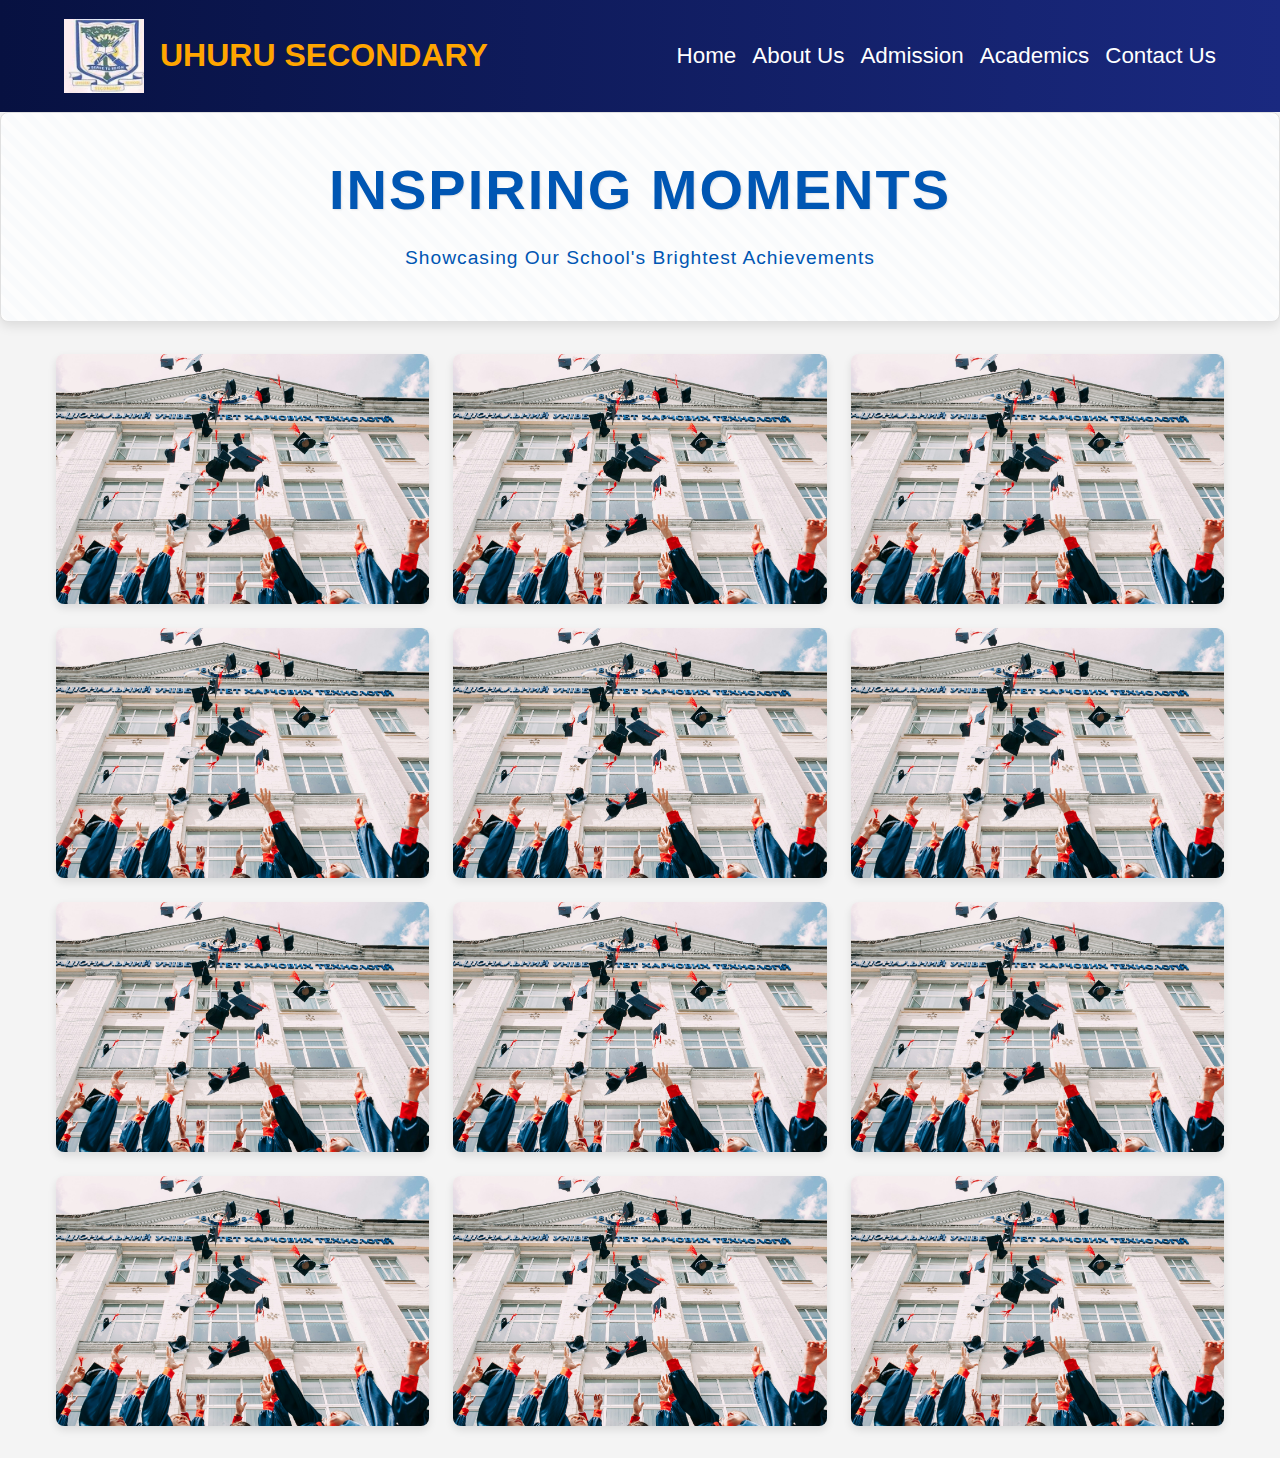
<file: gallery.html>
<!DOCTYPE html>
<html lang="en">
<head>
    <meta charset="UTF-8">
    <meta name="viewport" content="width=device-width, initial-scale=1.0">
    <title>School Gallery</title>
    <link rel="stylesheet" href="style.css">
</head>
<body>
      <!-- Header -->
      <header class="header">
        <div class="logo-container">
            <img src="schlogo.jpeg" alt="Uhuru Secondary School Logo" class="logo-image">
            <a href="index.html" class="logo"><span>UHURU SECONDARY </a>
                <div class="logo-text">
                    <p class="small-screen-only">SERVE TO REIGN</p>
                </div>
        </div>

        <nav class="navbar">
            <button class="menu-toggle" aria-label="Toggle Menu">&#9776;</button>

            <ul class="nav-links">
                <li><a href="index.html">Home</a></li>

                <li class="dropdown">
                    <a href="about.html">About Us</a>
                    <div class="dropdown-content">
                        <a href="history.html">School History</a>
                        <a href="mission.html">Mission & Vision</a>
                        <a href="leadership.html">Leadership</a>
                        <a href="achievements.html">Achievements</a>
                        <a href="gallery.html">Gallery</a>
                    </div>
                </li>

                <li><a href="requirements.html">Admission</a></li>

                <li class="dropdown">
                    <a href="#">Academics</a>
                    <div class="dropdown-content">
                        <a href="academic-calendar.html">Academic Calendar</a>
                        <a href="news.html">Educational News</a>
                    </div>
                </li>


                <li><a href="contact.html">Contact Us</a></li>
            </ul>
        </nav>

        <div class="dropdown_menu">
            <ul>
                <li><a href="index.html">Home</a></li>
                
                <li class="mobile-dropdown">
                    <a href="about.html">About Us <span class="dropdown-icon">&#9662;</span></a>
                    <ul class="mobile-dropdown-content">
                        <li><a href="history.html">School History</a></li>
                        <li><a href="mission.html">Mission & Vision</a></li>
                        <li><a href="leadership.html">Leadership</a></li>
                        <li><a href="achievements.html">Achievements</a></li>
                        <li><a href="gallery.html">Gallery</a></li>
                    </ul>
                </li>
                
                <li><a href="requirements.html">Admission</a></li>
                
                <li class="mobile-dropdown">
                    <a href="#">Academics <span class="dropdown-icon">&#9662;</span></a>
                    <ul class="mobile-dropdown-content">
                        <li><a href="academic-calendar.html">Academic Calendar</a></li>
                        <li><a href="news.html">Educational News</a></li>
                    </ul>
                </li>
                
                <li><a href="contact.html">Contact Us</a></li>
            </ul>
        </div>
    </header>
    <!-- End Header -->

    <header class="gallery-header">
        <h1 class="gallery-title">Inspiring Moments</h1>
        <p class="gallery-subtitle">Showcasing Our School's Brightest Achievements</p>
    </header>
    
    <div class="gallery-container">
        <div class="gallery">
            <!-- Gallery Item 1 -->
            <div class="gallery-item">
                <img src="school.jpg" alt="School Event">
                <div class="gallery-caption">
                    <h3>Academic Excellence Awards</h3>
                </div>
            </div>
            
            <!-- Gallery Item 2 -->
            <div class="gallery-item">
                <img src="school.jpg" alt="School Sports">
                <div class="gallery-caption">
                    <h3>Annual Sports Day</h3>
                </div>
            </div>
            
            <!-- Gallery Item 3 -->
            <div class="gallery-item">
                <img src="/school.jpg" alt="Science Fair">
                <div class="gallery-caption">
                    <h3>Science & Innovation Fair</h3>
                </div>
            </div>
            
            <!-- Gallery Item 4 -->
            <div class="gallery-item">
                <img src="/school.jpg" alt="Cultural Program">
                <div class="gallery-caption">
                    <h3>Cultural Performance</h3>
                </div>
            </div>
            
            <!-- Gallery Item 5 -->
            <div class="gallery-item">
                <img src="/school.jpg" alt="Field Trip">
                <div class="gallery-caption">
                    <h3>Educational Field Trip</h3>
                </div>
            </div>
            
            <!-- Gallery Item 6 -->
            <div class="gallery-item">
                <img src="/school.jpg" alt="Graduation Ceremony">
                <div class="gallery-caption">
                    <h3>Graduation Ceremony</h3>
                </div>
            </div>
            <!-- Gallery Item 7 -->
            <div class="gallery-item">
                <img src="/school.jpg" alt="Board Members">
                <div class="gallery-caption">
                    <h3>Board Members</h3>
                </div>
            </div>
            <!-- Gallery Item 8 -->
            <div class="gallery-item">
                <img src="/school.jpg" alt="School labs">
                <div class="gallery-caption">
                    <h3>School Labs</h3>
                </div>
            </div>
            <!-- Gallery Item 9-->
            <div class="gallery-item">
                <img src="/school.jpg" alt="School Prefect">
                <div class="gallery-caption">
                    <h3>School Prefects</h3>
                </div>
            </div>
            <!-- Gallery Item 10-->
            <div class="gallery-item">
                <img src="/school.jpg" alt="Our Staff">
                <div class="gallery-caption">
                    <h3>Our Staff</h3>
                </div>
            </div>
            <!-- Gallery Item 11 -->
            <div class="gallery-item">
                <img src="/school.jpg" alt="Our Teachers">
                <div class="gallery-caption">
                    <h3>Our Teachers</h3>
                </div>
            </div>
            <!-- Gallery Item 12 -->
            <div class="gallery-item">
                <img src="/school.jpg" alt="Our Alumini">
                <div class="gallery-caption">
                    <h3>Our Alumini</h3>
                </div>
            </div>
        </div>
    </div>
    <script src="script.js"></script>
</body>
</html>
</file>
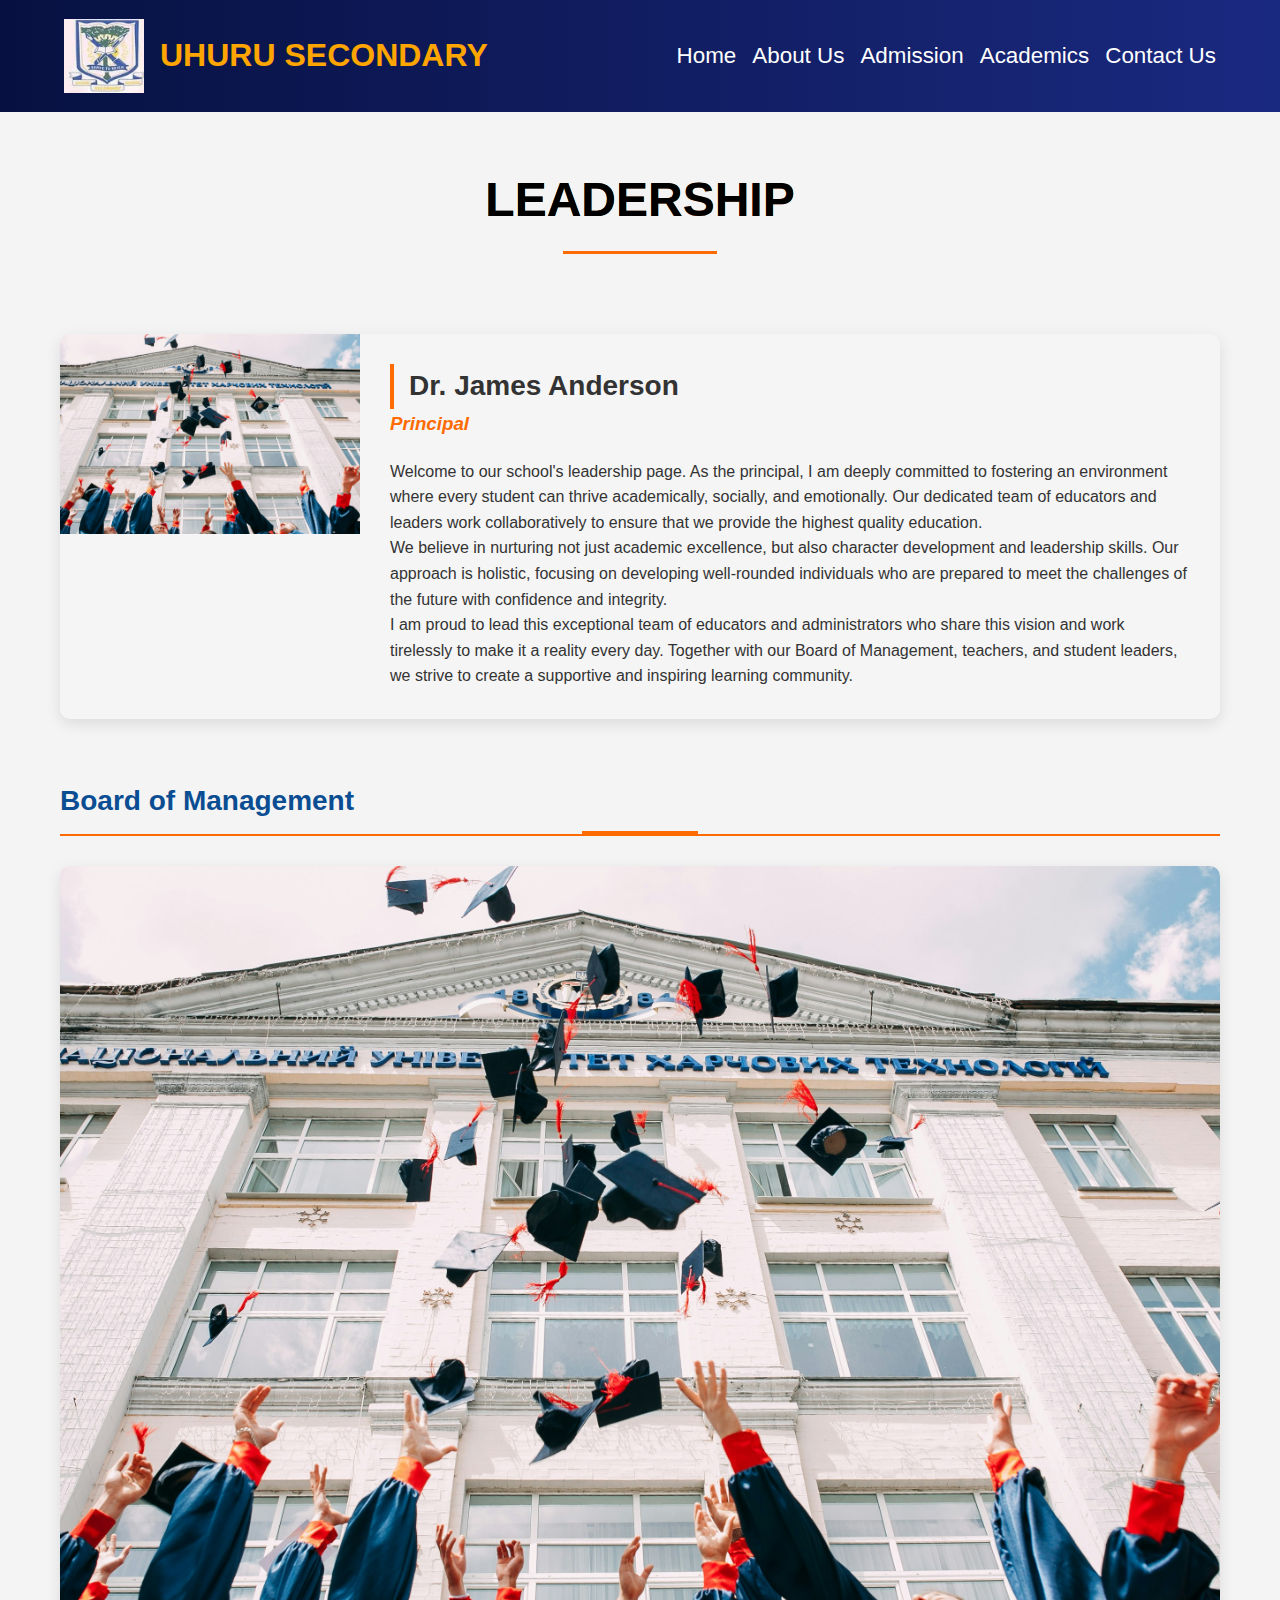
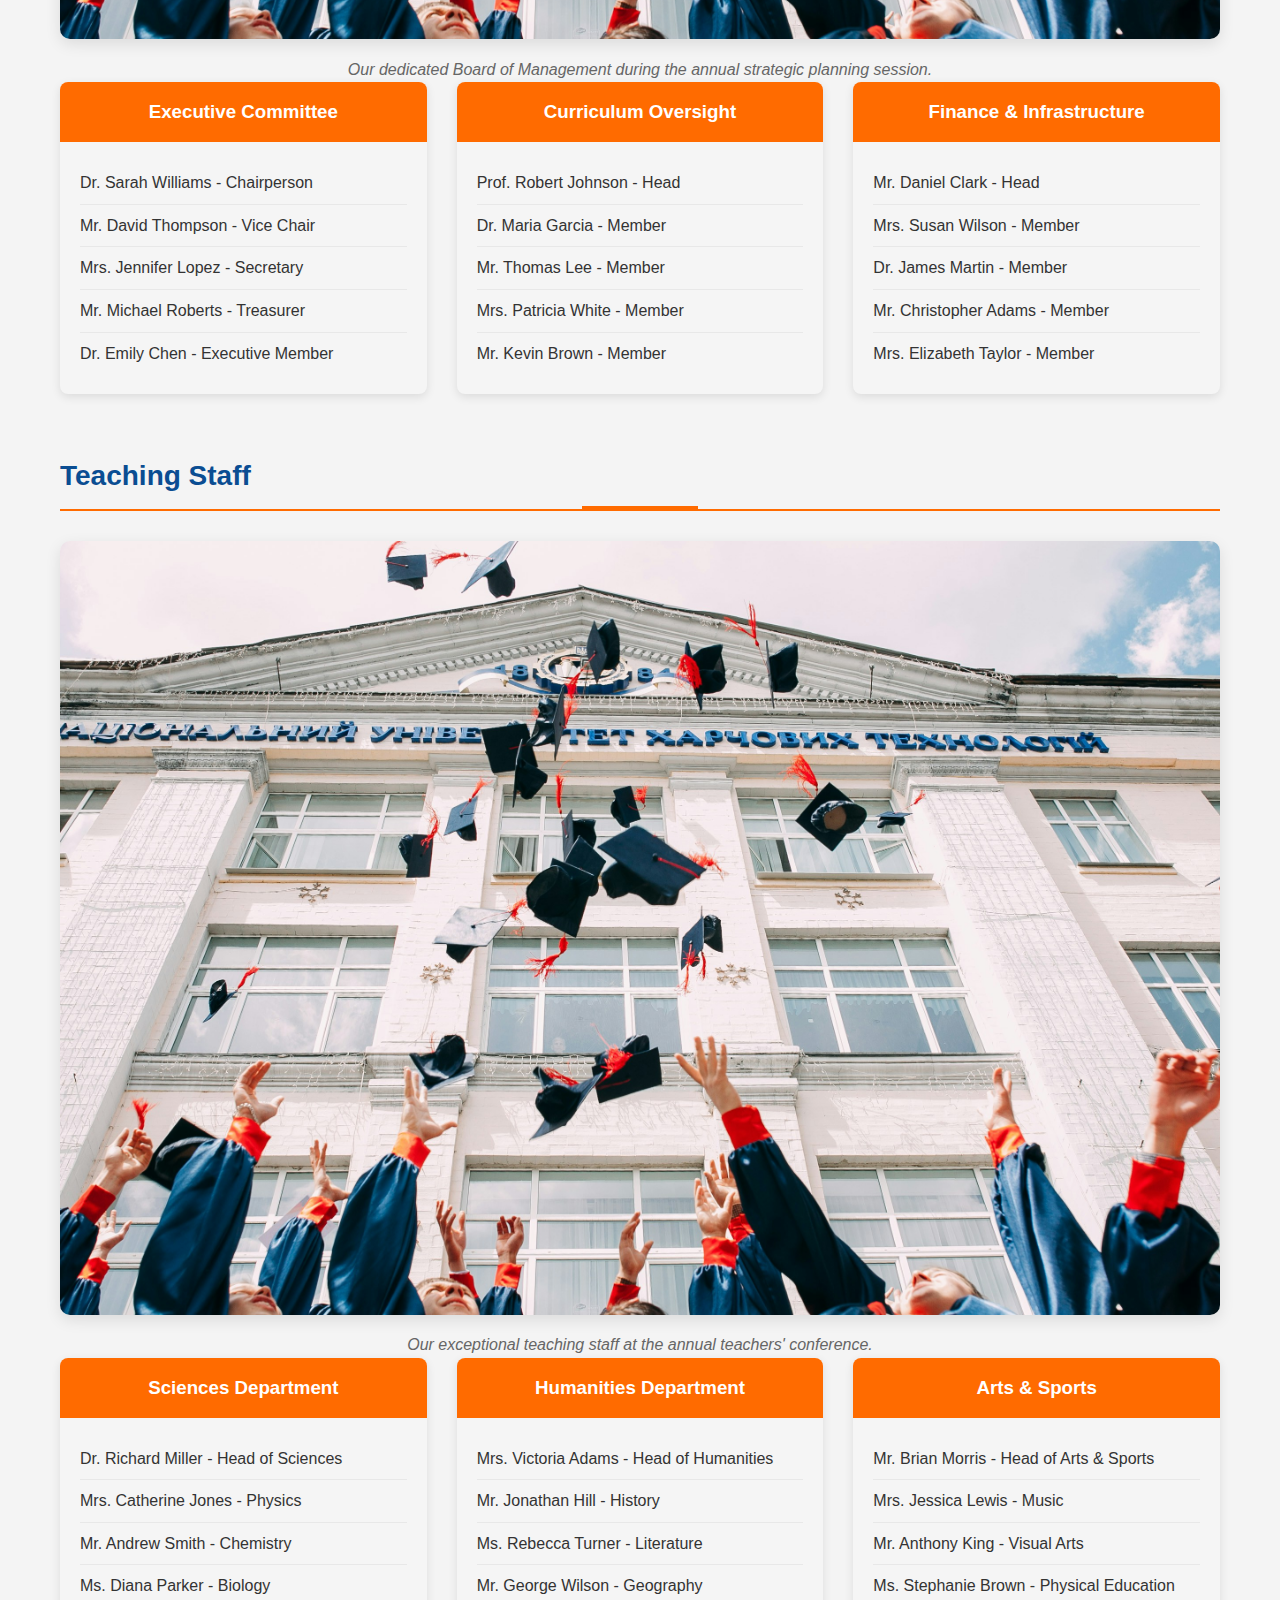
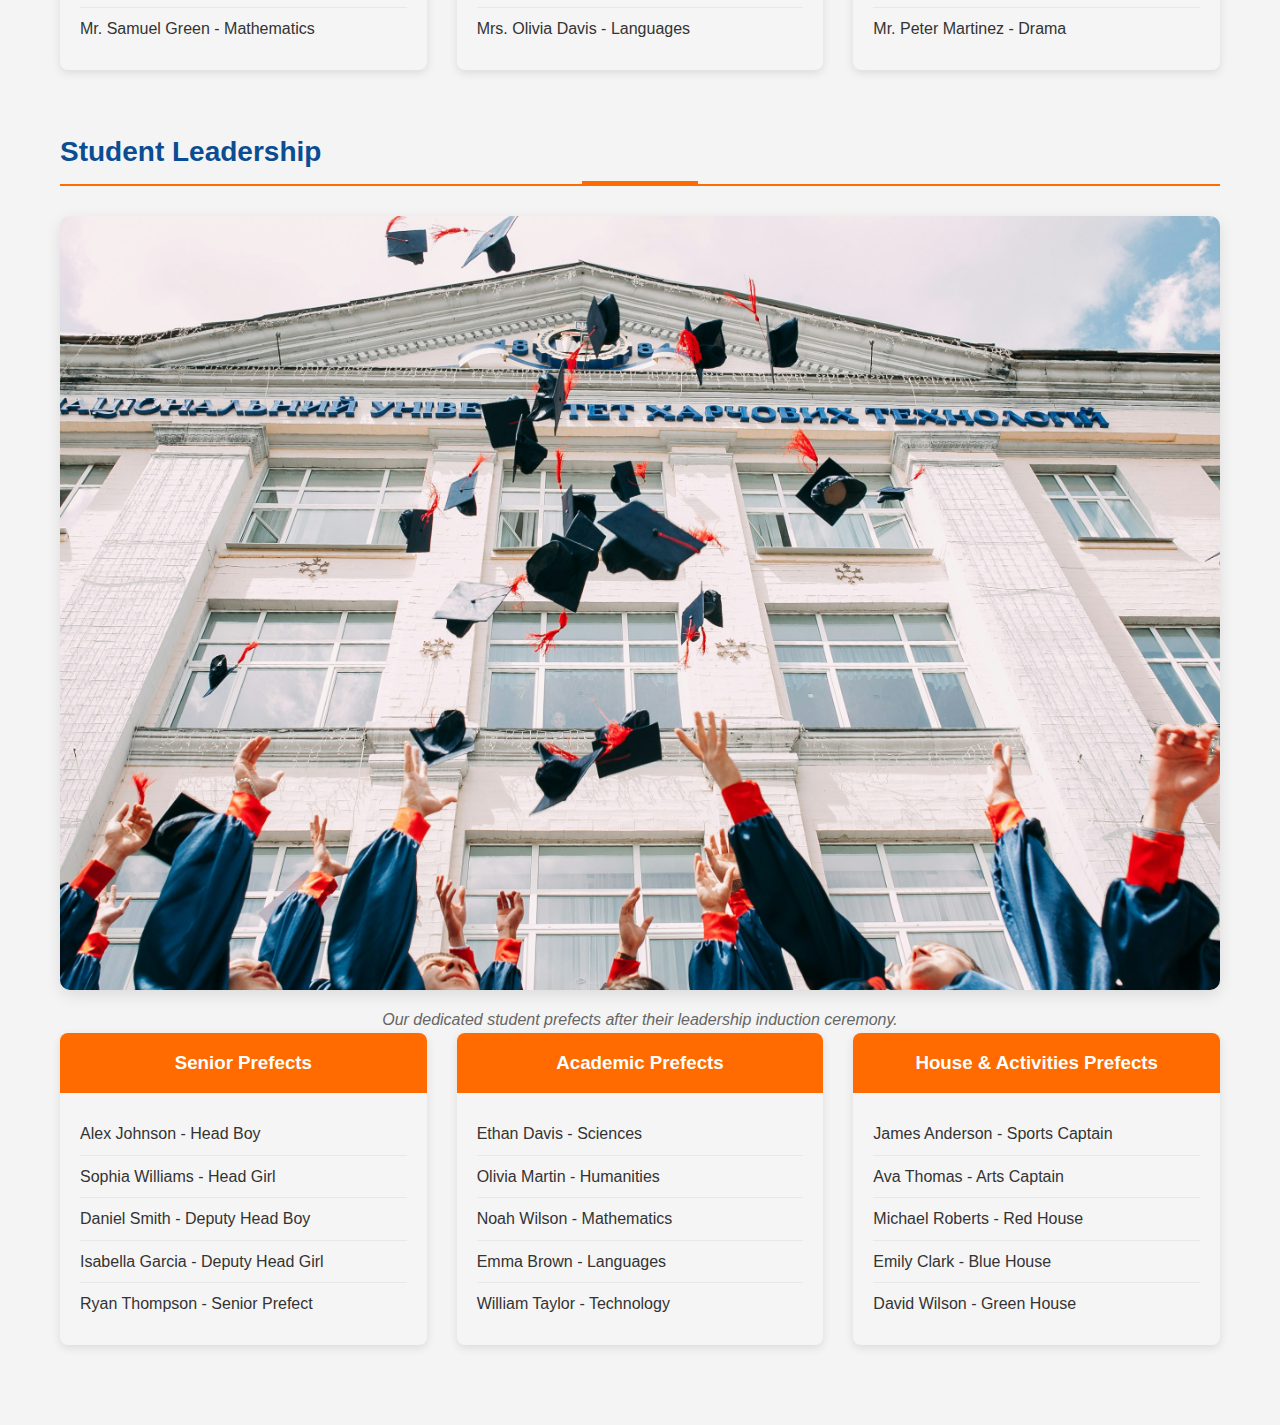
<file: leadership.html>
<!DOCTYPE html>
<html lang="en">
<head>
  <meta charset="UTF-8">
  <meta name="viewport" content="width=device-width, initial-scale=1.0">
  <title>School Leadership</title>
  <link rel="stylesheet" href="style.css">
</head>
  <!-- Header -->
  <header class="header">
    <div class="logo-container">
        <img src="schlogo.jpeg" alt="Uhuru Secondary School Logo" class="logo-image">
        <a href="index.html" class="logo"><span>UHURU SECONDARY </a>
            <div class="logo-text">
                <p class="small-screen-only">SERVE TO REIGN</p>
            </div>
    </div>

    <nav class="navbar">
        <button class="menu-toggle" aria-label="Toggle Menu">&#9776;</button>

        <ul class="nav-links">
            <li><a href="index.html">Home</a></li>

            <li class="dropdown">
                <a href="about.html">About Us</a>
                <div class="dropdown-content">
                    <a href="history.html">School History</a>
                    <a href="mission.html">Mission & Vision</a>
                    <a href="leadership.html">Leadership</a>
                    <a href="achievements.html">Achievements</a>
                    <a href="gallery.html">Gallery</a>
                </div>
            </li>

            <li><a href="requirements.html">Admission</a></li>

            <li class="dropdown">
                <a href="#">Academics</a>
                <div class="dropdown-content">
                    <a href="academic-calendar.html">Academic Calendar</a>
                    <a href="news.html">Educational News</a>
                </div>
            </li>


            <li><a href="contact.html">Contact Us</a></li>
        </ul>
    </nav>

    <div class="dropdown_menu">
        <ul>
            <li><a href="index.html">Home</a></li>
            
            <li class="mobile-dropdown">
                <a href="about.html">About Us <span class="dropdown-icon">&#9662;</span></a>
                <ul class="mobile-dropdown-content">
                    <li><a href="history.html">School History</a></li>
                    <li><a href="mission.html">Mission & Vision</a></li>
                    <li><a href="leadership.html">Leadership</a></li>
                    <li><a href="achievements.html">Achievements</a></li>
                    <li><a href="gallery.html">Gallery</a></li>
                </ul>
            </li>
            
            <li><a href="requirements.html">Admission</a></li>
            
            <li class="mobile-dropdown">
                <a href="#">Academics <span class="dropdown-icon">&#9662;</span></a>
                <ul class="mobile-dropdown-content">
                    <li><a href="academic-calendar.html">Academic Calendar</a></li>
                    <li><a href="news.html">Educational News</a></li>
                </ul>
            </li>
            
            <li><a href="contact.html">Contact Us</a></li>
        </ul>
    </div>
</header>
<!-- End Header -->

<body>
  <div class="leadership-container">
    <div class="leadership-header">
      <h1>LEADERSHIP</h1>
    </div>
    
    <div class="principal-section">
      <div class="principal-image">
        <img src="school.jpg" alt="School Principal">
      </div>
      <div class="principal-content">
        <h2>Dr. James Anderson</h2>
        <h3>Principal</h3>
        <p>Welcome to our school's leadership page. As the principal, I am deeply committed to fostering an environment where every student can thrive academically, socially, and emotionally. Our dedicated team of educators and leaders work collaboratively to ensure that we provide the highest quality education.</p>
        <p>We believe in nurturing not just academic excellence, but also character development and leadership skills. Our approach is holistic, focusing on developing well-rounded individuals who are prepared to meet the challenges of the future with confidence and integrity.</p>
        <p>I am proud to lead this exceptional team of educators and administrators who share this vision and work tirelessly to make it a reality every day. Together with our Board of Management, teachers, and student leaders, we strive to create a supportive and inspiring learning community.</p>
      </div>
    </div>
    
    <div class="team-section">
      <h2 class="section-title">Board of Management</h2>
      
      <div class="team-image">
        <img src="school.jpg" alt="Board of Management">
        <div class="caption">Our dedicated Board of Management during the annual strategic planning session.</div>
      </div>
      
      <div class="team-grid">
        <div class="team-card">
          <div class="team-card-header">
            <h3>Executive Committee</h3>
          </div>
          <div class="team-card-body">
            <ul>
              <li>Dr. Sarah Williams - Chairperson</li>
              <li>Mr. David Thompson - Vice Chair</li>
              <li>Mrs. Jennifer Lopez - Secretary</li>
              <li>Mr. Michael Roberts - Treasurer</li>
              <li>Dr. Emily Chen - Executive Member</li>
            </ul>
          </div>
        </div>
        
        <div class="team-card">
          <div class="team-card-header">
            <h3>Curriculum Oversight</h3>
          </div>
          <div class="team-card-body">
            <ul>
              <li>Prof. Robert Johnson - Head</li>
              <li>Dr. Maria Garcia - Member</li>
              <li>Mr. Thomas Lee - Member</li>
              <li>Mrs. Patricia White - Member</li>
              <li>Mr. Kevin Brown - Member</li>
            </ul>
          </div>
        </div>
        
        <div class="team-card">
          <div class="team-card-header">
            <h3>Finance & Infrastructure</h3>
          </div>
          <div class="team-card-body">
            <ul>
              <li>Mr. Daniel Clark - Head</li>
              <li>Mrs. Susan Wilson - Member</li>
              <li>Dr. James Martin - Member</li>
              <li>Mr. Christopher Adams - Member</li>
              <li>Mrs. Elizabeth Taylor - Member</li>
            </ul>
          </div>
        </div>
      </div>
    </div>
    
    <div class="team-section">
      <h2 class="section-title">Teaching Staff</h2>
      
      <div class="team-image">
        <img src="school.jpg" alt="Teaching Staff">
        <div class="caption">Our exceptional teaching staff at the annual teachers' conference.</div>
      </div>
      
      <div class="team-grid">
        <div class="team-card">
          <div class="team-card-header">
            <h3>Sciences Department</h3>
          </div>
          <div class="team-card-body">
            <ul>
              <li>Dr. Richard Miller - Head of Sciences</li>
              <li>Mrs. Catherine Jones - Physics</li>
              <li>Mr. Andrew Smith - Chemistry</li>
              <li>Ms. Diana Parker - Biology</li>
              <li>Mr. Samuel Green - Mathematics</li>
            </ul>
          </div>
        </div>
        
        <div class="team-card">
          <div class="team-card-header">
            <h3>Humanities Department</h3>
          </div>
          <div class="team-card-body">
            <ul>
              <li>Mrs. Victoria Adams - Head of Humanities</li>
              <li>Mr. Jonathan Hill - History</li>
              <li>Ms. Rebecca Turner - Literature</li>
              <li>Mr. George Wilson - Geography</li>
              <li>Mrs. Olivia Davis - Languages</li>
            </ul>
          </div>
        </div>
        
        <div class="team-card">
          <div class="team-card-header">
            <h3>Arts & Sports</h3>
          </div>
          <div class="team-card-body">
            <ul>
              <li>Mr. Brian Morris - Head of Arts & Sports</li>
              <li>Mrs. Jessica Lewis - Music</li>
              <li>Mr. Anthony King - Visual Arts</li>
              <li>Ms. Stephanie Brown - Physical Education</li>
              <li>Mr. Peter Martinez - Drama</li>
            </ul>
          </div>
        </div>
      </div>
    </div>
    
    <div class="team-section">
      <h2 class="section-title">Student Leadership</h2>
      
      <div class="team-image">
        <img src="school.jpg" alt="Student Prefects">
        <div class="caption">Our dedicated student prefects after their leadership induction ceremony.</div>
      </div>
      
      <div class="team-grid">
        <div class="team-card">
          <div class="team-card-header">
            <h3>Senior Prefects</h3>
          </div>
          <div class="team-card-body">
            <ul>
              <li>Alex Johnson - Head Boy</li>
              <li>Sophia Williams - Head Girl</li>
              <li>Daniel Smith - Deputy Head Boy</li>
              <li>Isabella Garcia - Deputy Head Girl</li>
              <li>Ryan Thompson - Senior Prefect</li>
            </ul>
          </div>
        </div>
        
        <div class="team-card">
          <div class="team-card-header">
            <h3>Academic Prefects</h3>
          </div>
          <div class="team-card-body">
            <ul>
              <li>Ethan Davis - Sciences</li>
              <li>Olivia Martin - Humanities</li>
              <li>Noah Wilson - Mathematics</li>
              <li>Emma Brown - Languages</li>
              <li>William Taylor - Technology</li>
            </ul>
          </div>
        </div>
        
        <div class="team-card">
          <div class="team-card-header">
            <h3>House & Activities Prefects</h3>
          </div>
          <div class="team-card-body">
            <ul>
              <li>James Anderson - Sports Captain</li>
              <li>Ava Thomas - Arts Captain</li>
              <li>Michael Roberts - Red House</li>
              <li>Emily Clark - Blue House</li>
              <li>David Wilson - Green House</li>
            </ul>
          </div>
        </div>
      </div>
    </div>
  </div>
  <script src="script.js"></script>
</body>
</html>
</file>
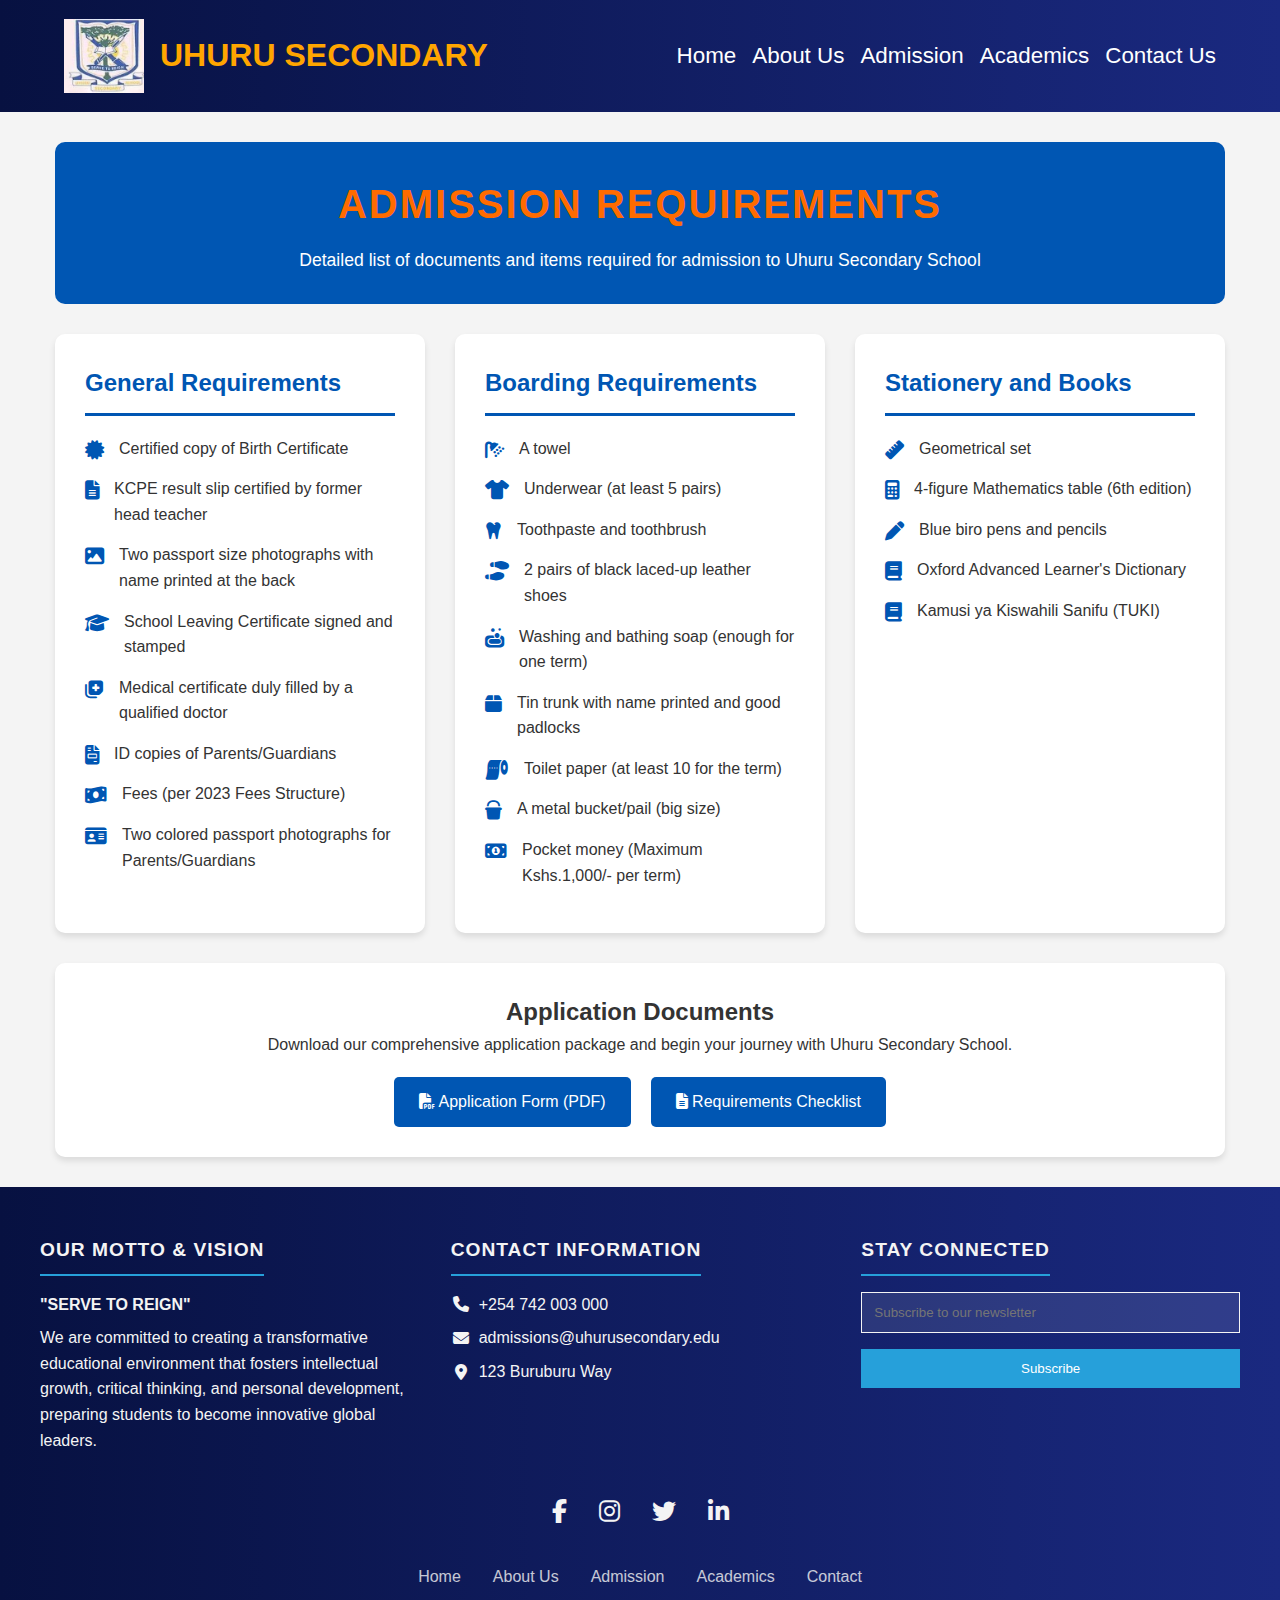
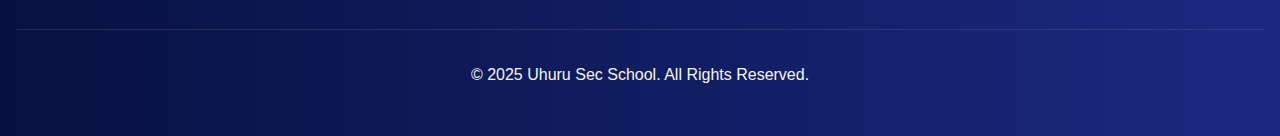
<file: requirements.html>
<!DOCTYPE html>
<html lang="en">
<head>
    <meta charset="UTF-8">
    <meta name="viewport" content="width=device-width, initial-scale=1.0">
    <title>Uhuru Secondary - Admission Requirements</title>
    <link rel="stylesheet" href="style.css">
    <link rel="stylesheet" href="https://cdnjs.cloudflare.com/ajax/libs/font-awesome/6.7.2/css/all.min.css">
</head>
<body>
      <!-- Header -->
      <header class="header">
        <div class="logo-container">
            <img src="schlogo.jpeg" alt="Uhuru Secondary School Logo" class="logo-image">
            <a href="index.html" class="logo"><span>UHURU SECONDARY </a>
                <div class="logo-text">
                    <p class="small-screen-only">SERVE TO REIGN</p>
                </div>
        </div>

        <nav class="navbar">
            <button class="menu-toggle" aria-label="Toggle Menu">&#9776;</button>

            <ul class="nav-links">
                <li><a href="index.html">Home</a></li>

                <li class="dropdown">
                    <a href="about.html">About Us</a>
                    <div class="dropdown-content">
                        <a href="history.html">School History</a>
                        <a href="mission.html">Mission & Vision</a>
                        <a href="leadership.html">Leadership</a>
                        <a href="achievements.html">Achievements</a>
                        <a href="gallery.html">Gallery</a>
                    </div>
                </li>

                <li><a href="requirements.html">Admission</a></li>

                <li class="dropdown">
                    <a href="#">Academics</a>
                    <div class="dropdown-content">
                        <a href="academic-calendar.html">Academic Calendar</a>
                        <a href="news.html">Educational News</a>
                    </div>
                </li>


                <li><a href="contact.html">Contact Us</a></li>
            </ul>
        </nav>

        <div class="dropdown_menu">
            <ul>
                <li><a href="index.html">Home</a></li>
                
                <li class="mobile-dropdown">
                    <a href="about.html">About Us <span class="dropdown-icon">&#9662;</span></a>
                    <ul class="mobile-dropdown-content">
                        <li><a href="history.html">School History</a></li>
                        <li><a href="mission.html">Mission & Vision</a></li>
                        <li><a href="leadership.html">Leadership</a></li>
                        <li><a href="achievements.html">Achievements</a></li>
                        <li><a href="gallery.html">Gallery</a></li>
                    </ul>
                </li>
                
                <li><a href="requirements.html">Admission</a></li>
                
                <li class="mobile-dropdown">
                    <a href="#">Academics <span class="dropdown-icon">&#9662;</span></a>
                    <ul class="mobile-dropdown-content">
                        <li><a href="academic-calendar.html">Academic Calendar</a></li>
                        <li><a href="news.html">Educational News</a></li>
                    </ul>
                </li>
                
                <li><a href="contact.html">Contact Us</a></li>
            </ul>
        </div>
    </header>
    <!-- End Header -->

    <!-- Requirements Page -->
    <div class="requirements-page">
        <!-- Page Header -->
        <div class="page-header">
            <h1>Admission Requirements</h1>
            <p>Detailed list of documents and items required for admission to Uhuru Secondary School</p>
        </div>

        <!-- Requirements Sections -->
        <div class="requirements-container">
            <!-- General Requirements -->
            <div class="requirement-card">
                <h2>General Requirements</h2>
                <ul class="requirement-list">
                    <li><i class="fas fa-certificate"></i><span>Certified copy of Birth Certificate</span></li>
                    <li><i class="fas fa-file-alt"></i><span>KCPE result slip certified by former head teacher</span></li>
                    <li><i class="fas fa-image"></i><span>Two passport size photographs with name printed at the back</span></li>
                    <li><i class="fas fa-graduation-cap"></i><span>School Leaving Certificate signed and stamped</span></li>
                    <li><i class="fas fa-notes-medical"></i><span>Medical certificate duly filled by a qualified doctor</span></li>
                    <li><i class="fas fa-file-invoice"></i><span>ID copies of Parents/Guardians</span></li>
                    <li><i class="fas fa-money-bill-wave"></i><span>Fees (per 2023 Fees Structure)</span></li>
                    <li><i class="fas fa-id-card"></i><span>Two colored passport photographs for Parents/Guardians</span></li>
                </ul>
            </div>

            <!-- Boarding Requirements -->
            <div class="requirement-card">
                <h2>Boarding Requirements</h2>
                <ul class="requirement-list">
                    <li><i class="fas fa-shower"></i><span>A towel</span></li>
                    <li><i class="fas fa-tshirt"></i><span>Underwear (at least 5 pairs)</span></li>
                    <li><i class="fas fa-tooth"></i><span>Toothpaste and toothbrush</span></li>
                    <li><i class="fas fa-shoe-prints"></i><span>2 pairs of black laced-up leather shoes</span></li>
                    <li><i class="fas fa-soap"></i><span>Washing and bathing soap (enough for one term)</span></li>
                    <li><i class="fas fa-box"></i><span>Tin trunk with name printed and good padlocks</span></li>
                    <li><i class="fas fa-toilet-paper"></i><span>Toilet paper (at least 10 for the term)</span></li>
                    <li><i class="fas fa-bucket"></i><span>A metal bucket/pail (big size)</span></li>
                    <li><i class="fas fa-money-bill-alt"></i><span>Pocket money (Maximum Kshs.1,000/- per term)</span></li>
                </ul>
            </div>

            <!-- Stationery and Books -->
            <div class="requirement-card">
                <h2>Stationery and Books</h2>
                <ul class="requirement-list">
                    <li><i class="fas fa-ruler"></i><span>Geometrical set</span></li>
                    <li><i class="fas fa-calculator"></i><span>4-figure Mathematics table (6th edition)</span></li>
                    <li><i class="fas fa-pen"></i><span>Blue biro pens and pencils</span></li>
                    <li><i class="fas fa-book"></i><span>Oxford Advanced Learner's Dictionary</span></li>
                    <li><i class="fas fa-book"></i><span>Kamusi ya Kiswahili Sanifu (TUKI)</span></li>
                </ul>
            </div>
        </div>

        <!-- Download Section -->
        <div class="download-section">
            <h2>Application Documents</h2>
            <p>Download our comprehensive application package and begin your journey with Uhuru Secondary School.</p>
            <div class="download-btns">
                <a href="#" class="download-btn" download>
                    <i class="fas fa-file-pdf"></i> Application Form (PDF)
                </a>
                <a href="#" class="download-btn" download>
                    <i class="fas fa-file-alt"></i> Requirements Checklist
                </a>
            </div>
        </div>
    </div>
    <!-- End Requirements Page -->

    <!-- Footer -->
    <footer class="footer-container">
        <div class="footer-grid">
            <div class="footer-section motto-section">
                <h4>Our Motto & Vision</h4>
                <p><strong>"SERVE TO REIGN"</strong></p>
                <p>We are committed to creating a transformative educational environment that fosters intellectual growth, critical thinking, and personal development, preparing students to become innovative global leaders.</p>
            </div>
            <div class="footer-section contact-section">
                <h4>Contact Information</h4>
                <a href="tel:+254742003000"><i class="fas fa-phone"></i> +254 742 003 000</a>
                <a href="mailto:admissions@uhurusecondary.edu"><i class="fas fa-envelope"></i> admissions@uhurusecondary.edu</a>
                <a href="#"><i class="fas fa-map-marker-alt"></i> 123 Buruburu Way</a>
            </div>
            <div class="footer-section newsletter-section">
                <h4>Stay Connected</h4>
                <form class="newsletter-form">
                    <input type="email" id="email" placeholder="Subscribe to our newsletter" required>
                    <button type="submit">Subscribe</button>
                </form>
            </div>
        </div>
        <div class="social-links">
            <a href="#" aria-label="Facebook"><i class="fab fa-facebook-f"></i></a>
            <a href="#" aria-label="Instagram"><i class="fab fa-instagram"></i></a>
            <a href="#" aria-label="Twitter"><i class="fab fa-twitter"></i></a>
            <a href="#" aria-label="LinkedIn"><i class="fab fa-linkedin-in"></i></a>
        </div>
        <nav class="footer-nav">
            <ul>
                <li><a href="index.html">Home</a></li>
                <li><a href="about.html">About Us</a></li>
                <li><a href="admission.html">Admission</a></li>
                <li><a href="academics.html">Academics</a></li>
                <li><a href="contact.html">Contact</a></li>
            </ul>
        </nav>
        <div class="footer-bottom">
            <p>&copy; 2025 Uhuru Sec School. All Rights Reserved.</p>
        </div>
    </footer>
    <!-- End Footer -->

    <script src="script.js"></script>
</body>
</html>
</file>
<file: style.css>
@import url('https://fonts.googleapis.com/css2?family=Poppins:ital,wght@0,100;0,200;0,300;0,400;0,500;0,600;0,700;0,800;0,900;1,100;1,200;1,300;1,400;1,500;1,600;1,700;1,800;1,900&display=swap');
@import url('https://fonts.googleapis.com/css2?family=Inter:wght@300;400;600;700&family=Open+Sans:wght@300;400;600;700&display=swap');
/*general styling*/
*{
    padding: 0;
    margin: 0;
    box-sizing: border-box;
    font-family: 'poppins',sans-serif;
    scroll-behavior: smooth;
    outline: none;
    list-style: none;
    border: none;
    text-decoration: none;
}


/*body*/
html,body{
    margin: 0;
    overflow-x: hidden;
    width: 100vw;
}
.txt__h1{
    font-size: 4rem;
    font-weight: 500;
    color:white;
     margin-top: -50px; 
    text-transform: uppercase;
    letter-spacing: .2rem;
    text-align: center;
}
.txt__h1 span{
    color: white;
}
.txt__p1{
    color: white;
    font-size: 2rem;
    margin-top: 5px;
    line-height: 2.5rem;
    font-weight: 300;
    letter-spacing: .05rem;
}
.cta{
    display: inline-block ;
    padding: 10px 30px;
    color:white;
    background-color: transparent;
    border: 2px solid white;
    font-size: 1rem;
    text-transform: uppercase;
    letter-spacing: .1rem;
    margin-top: 20px;
    transition: .3s ease ;
    transition-property: background-color,color;
    border-radius: 30px;
}
.cta:hover{
    color:white;
    background-color: orange;
}

/*end body*/
/* Header Styles */
.header {
    position: sticky;
    width: 100%;
    top: 0;
    left: 0;
    padding: 1rem 5%; 
    background-color: #071141e2;
    padding: 1rem 5%;  
    background: linear-gradient(to right, #071141, #1a2980);
    backdrop-filter: blur(10px);
    display: flex;
    justify-content: space-between;
    align-items: center;
    z-index: 100;
}
/*gallery*/
/* Reset and base styles */
* {
    margin: 0;
    padding: 0;
    box-sizing: border-box;
    font-family: 'Segoe UI', Tahoma, Geneva, Verdana, sans-serif;
}

body {
    background-color: #f8f9fa;
}

/* Header styles */
.gallery-header {
    background: #fdfdfd; /* Light cream or white background */
    color: #0056b3; /* Blue text color */
    padding: 2rem 0;
    text-align: center;
    box-shadow: 0 4px 12px rgba(0, 0, 0, 0.1);
    position: relative;
    overflow: hidden;
    border: 1px solid #e0e0e0; /* Subtle border for style */
    border-radius: 8px; /* Rounded corners */
}

.gallery-header::before {
    content: '';
    position: absolute;
    top: 0;
    left: 0;
    width: 100%;
    height: 100%;
    background: linear-gradient(45deg, rgba(0, 86, 179, 0.05) 25%, transparent 25%, 
              transparent 50%, rgba(0, 86, 179, 0.05) 50%, rgba(0, 86, 179, 0.05) 75%, 
              transparent 75%, transparent);
    background-size: 20px 20px;
    opacity: 0.3;
    z-index: 1;
}

.gallery-title {
    font-size: 3.5rem;
    margin-bottom: 0.5rem;
    text-transform: uppercase;
    letter-spacing: 2px;
    font-weight: 800;
    text-shadow: 1px 1px 2px rgba(0, 0, 0, 0.1);
    color: #0056b3; /* Blue text color */
    z-index: 2;
    position: relative;
}

.gallery-subtitle {
    font-size: 1.2rem;
    font-weight: 300;
    margin-bottom: 1rem;
    letter-spacing: 1px;
    color: #0056b3; /* Blue text color */
    z-index: 2;
    position: relative;
}

/* Gallery container */
.gallery-container {
    max-width: 1200px;
    margin: 2rem auto;
    padding: 0 1rem;
}

/* Gallery grid */
.gallery {
    display: grid;
    grid-template-columns: repeat(auto-fill, minmax(300px, 1fr));
    gap: 1.5rem;
}

.gallery-item {
    position: relative;
    overflow: hidden;
    border-radius: 8px;
    box-shadow: 0 4px 8px rgba(0, 0, 0, 0.1);
    transition: transform 0.3s ease, box-shadow 0.3s ease;
    height: 250px;
}

.gallery-item:hover {
    transform: translateY(-5px);
    box-shadow: 0 8px 16px rgba(0, 0, 0, 0.2);
}

.gallery-item img {
    width: 100%;
    height: 100%;
    object-fit: cover;
    transition: transform 0.5s ease;
    display: block;
}

.gallery-item:hover img {
    transform: scale(1.05);
}

.gallery-caption {
    position: absolute;
    bottom: 0;
    left: 0;
    right: 0;
    background: linear-gradient(to top, rgba(0,0,0,0.7), transparent);
    color: white;
    padding: 1rem;
    opacity: 0;
    transition: opacity 0.3s ease;
}

.gallery-item:hover .gallery-caption {
    opacity: 1;
}

/* Responsive adjustments */
@media (max-width: 768px) {
    .gallery-title {
        font-size: 2.5rem;
    }
    
    .gallery-subtitle {
        font-size: 1rem;
    }
    
    .gallery {
        grid-template-columns: repeat(auto-fill, minmax(250px, 1fr));
        gap: 1rem;
    }
}
/*gallery*/


/*begin leadership*/
:root {
    --primary: #ff6b00;
    --dark: #000000;
    --light: #ffffff;
    --gray: #f5f5f5;
    --shadow: rgba(0, 0, 0, 0.1);
  }
  
  .leadership-container {
    max-width: 1200px;
    margin: 0 auto;
    padding: 20px;
  }
  
  .leadership-header {
    text-align: center;
    margin-bottom: 50px;
    position: relative;
    padding: 30px 0;
  }
  
.leadership-header h1 {
    font-size: 48px;
    margin: 0;
    background: linear-gradient(90deg, var(--dark) 0%, var(--primary) 100%);
    -webkit-background-clip: text;
    background-clip: text;
    -webkit-text-fill-color: black; /* Changed to make the text visible */
    display: inline-block;
    position: relative;
    padding-bottom: 15px;
}

.leadership-header h1::after {
    content: '';
    position: absolute;
    bottom: 0;
    left: 25%;
    right: 25%;
    height: 3px;
    background-color: var(--primary);
}
  
  .principal-section {
    display: flex;
    align-items: flex-start;
    margin-bottom: 60px;
    background-color: var(--gray);
    border-radius: 10px;
    overflow: hidden;
    box-shadow: 0 5px 15px var(--shadow);
  }
  
  .principal-image {
    flex: 0 0 300px;
    position: relative;
  }
  
  .principal-image img {
    width: 100%;
    height: 100%;
    object-fit: cover;
  }
  
  .principal-content {
    flex: 1;
    padding: 30px;
  }
  
  .principal-content h2 {
    color: var(--dark);
    margin-top: 0;
    font-size: 28px;
    border-left: 4px solid var(--primary);
    padding-left: 15px;
  }
  
  .principal-content h3 {
    color: var(--primary);
    font-style: italic;
    margin-bottom: 20px;
  }
  
  .principal-content p {
    line-height: 1.6;
  }
  
  .team-section {
    margin-bottom: 60px;
  }
  
  .section-title {
    text-align: center;
    font-size: 32px;
    margin-bottom: 40px;
    color: var(--dark);
    position: relative;
    padding-bottom: 15px;
  }
  
  .section-title::after {
    content: '';
    position: absolute;
    bottom: 0;
    left: 45%;
    right: 45%;
    height: 3px;
    background-color: var(--primary);
  }
  
  .team-grid {
    display: grid;
    grid-template-columns: repeat(3, 1fr);
    gap: 30px;
  }
  
  .team-card {
    background-color: var(--gray);
    border-radius: 8px;
    overflow: hidden;
    box-shadow: 0 3px 10px var(--shadow);
    transition: transform 0.3s ease;
  }
  
  .team-card:hover {
    transform: translateY(-5px);
  }
  
  .team-card-header {
    background-color: var(--primary);
    color: var(--light);
    padding: 15px;
    text-align: center;
  }
  
  .team-card-body {
    padding: 20px;
  }
  
  .team-card-body ul {
    list-style-type: none;
    padding: 0;
    margin: 0;
  }
  
  .team-card-body ul li {
    padding: 8px 0;
    border-bottom: 1px solid rgba(0, 0, 0, 0.05);
  }
  
  .team-card-body ul li:last-child {
    border-bottom: none;
  }
  
  .team-image {
    margin-top: 30px;
    text-align: center;
  }
  
  .team-image img {
    max-width: 100%;
    border-radius: 10px;
    box-shadow: 0 5px 15px var(--shadow);
  }
  
  .caption {
    margin-top: 10px;
    text-align: center;
    font-style: italic;
    color: #666;
  }
  
  @media (max-width: 768px) {
    .principal-section {
      flex-direction: column;
    }
    
    .principal-image {
      flex: 0 0 200px;
    }
    
    .team-grid {
      grid-template-columns: repeat(2, 1fr);
    }
  }
  
  @media (max-width: 480px) {
    .team-grid {
      grid-template-columns: 1fr;
    }
  }
/*end leadership*/

/*begin Achievement*/
:root {
    --primary-blue: #0a4d92;
    --secondary-blue: #1a75ff;
    --light-blue: #e6f0ff;
    --primary-orange: #ff6b00;
    --secondary-orange: #ff8c3a;
    --light-orange: #fff0e6;
    --dark: #333333;
    --light: #ffffff;
    --gray: #f5f5f5;
    --shadow: rgba(0, 0, 0, 0.1);
  }
  
  * {
    box-sizing: border-box;
    margin: 0;
    padding: 0;
  }
  
  
  .achievement-container {
    max-width: 1200px;
    margin: 0 auto;
    padding: 20px;
  }
  
  /* Header Styles */
.page-header {
    text-align: center;
    padding: 40px 0;
    position: relative;
}

.page-header h1 {
    font-size: 48px;
    font-weight: 800;
    color: var(--primary-orange); /* Changed to make the text visible */
    text-transform: uppercase;
    letter-spacing: 2px;
    margin: 0;
    position: relative;
    display: inline-block;
}

.header-accent {
    width: 150px;
    height: 4px;
    background: linear-gradient(90deg, var(--primary-blue), var(--primary-orange));
    margin: 15px auto 0;
    border-radius: 2px;
}
  
  /* Intro Section */
  .intro-section {
    background: linear-gradient(135deg, var(--light-blue), var(--light-orange));
    padding: 40px;
    border-radius: 10px;
    margin-bottom: 40px;
    box-shadow: 0 5px 15px var(--shadow);
  }
  
  .intro-content h2 {
    color: var(--primary-blue);
    font-size: 28px;
    margin-bottom: 15px;
  }
  
  .intro-content p {
    font-size: 16px;
    line-height: 1.8;
  }
  
  /* Section Titles */
  .section-title {
    font-size: 28px;
    color: var(--primary-blue);
    margin-bottom: 30px;
    padding-bottom: 10px;
    border-bottom: 2px solid var(--primary-orange);
    display: flex;
    align-items: center;
  }
  
  .section-icon {
    background-color: var(--primary-orange);
    color: var(--light);
    width: 40px;
    height: 40px;
    border-radius: 50%;
    display: flex;
    align-items: center;
    justify-content: center;
    margin-right: 15px;
  }
  
  /* Academic Performance Section */
  .academic-performance {
    margin-bottom: 50px;
  }
  
  .mean-score-card {
    background-color: var(--light);
    border-radius: 8px;
    overflow: hidden;
    box-shadow: 0 5px 15px var(--shadow);
  }
  
  .mean-score-card h3 {
    background-color: var(--primary-blue);
    color: var(--light);
    padding: 15px 20px;
    margin: 0;
  }
  
  .mean-score-container {
    padding: 20px;
  }
  
  .mean-score-table {
    width: 100%;
    border-collapse: collapse;
  }
  
  .mean-score-table th,
  .mean-score-table td {
    padding: 12px 15px;
    text-align: center;
    border-bottom: 1px solid #eee;
  }
  
  .mean-score-table th {
    background-color: var(--light-blue);
    color: var(--primary-blue);
    font-weight: bold;
  }
  
  .mean-score-table tr:hover {
    background-color: #f9f9f9;
  }
  
  .trend-up {
    color: green;
  }
  
  .trend-down {
    color: red;
  }
  
  /* Top Students Section */
  .top-students {
    margin-bottom: 50px;
  }
  
  .students-grid {
    display: grid;
    grid-template-columns: repeat(auto-fill, minmax(300px, 1fr));
    gap: 20px;
  }
  
  .year-card {
    background-color: var(--light);
    border-radius: 8px;
    overflow: hidden;
    box-shadow: 0 3px 10px var(--shadow);
    transition: transform 0.3s ease;
  }
  
  .year-card:hover {
    transform: translateY(-5px);
  }
  
  .year-header {
    background: linear-gradient(90deg, var(--primary-blue), var(--secondary-blue));
    color: var(--light);
    font-size: 20px;
    font-weight: bold;
    padding: 12px 15px;
    text-align: center;
  }
  
  .students-list {
    padding: 15px;
  }
  
  .student-item {
    display: flex;
    justify-content: space-between;
    padding: 10px 0;
    border-bottom: 1px solid #eee;
  }
  
  .student-item:last-child {
    border-bottom: none;
  }
  
  .student-grade {
    font-weight: bold;
    color: var(--primary-blue);
  }
  
  /* Co-Curricular Achievements Section */
  .cocurricular-achievements {
    margin-bottom: 50px;
  }
  
  .achievements-gallery {
    display: grid;
    grid-template-columns: repeat(auto-fill, minmax(350px, 1fr));
    gap: 30px;
  }
  
  .achievement-card {
    background-color: var(--light);
    border-radius: 8px;
    overflow: hidden;
    box-shadow: 0 5px 15px var(--shadow);
    transition: transform 0.3s ease;
  }
  
  .achievement-card:hover {
    transform: translateY(-5px);
  }
  
  .achievement-image {
    height: 200px;
    overflow: hidden;
  }
  
  .achievement-image img {
    width: 100%;
    height: 100%;
    object-fit: cover;
    transition: transform 0.5s ease;
  }
  
  .achievement-card:hover .achievement-image img {
    transform: scale(1.05);
  }
  
  .achievement-details {
    padding: 20px;
  }
  
  .achievement-details h3 {
    color: var(--primary-blue);
    margin-bottom: 10px;
    font-size: 18px;
  }
  
  .achievement-details p {
    color: var(--dark);
    font-size: 14px;
    line-height: 1.6;
  }
  
  /* Testimonials Section */
  .testimonials {
    margin-bottom: 50px;
  }
  
  .testimonials-container {
    display: grid;
    grid-template-columns: repeat(auto-fill, minmax(400px, 1fr));
    gap: 30px;
  }
  
  .testimonial {
    background: linear-gradient(135deg, var(--light-blue), var(--light));
    border-radius: 8px;
    padding: 25px;
    box-shadow: 0 5px 15px var(--shadow);
    position: relative;
  }
  
  .testimonial::before {
    content: "";
  }
.testimonial::before {
    font-size: 80px;
    color: rgba(10, 77, 146, 0.1);
    position: absolute;
    top: 10px;
    left: 15px;
    line-height: 1;
}
  
  .testimonial-content {
    position: relative;
    z-index: 1;
  }
  
  .testimonial-content p {
    font-style: italic;
    line-height: 1.8;
  }
  
  .testimonial-author {
    margin-top: 15px;
    text-align: right;
    color: var(--primary-blue);
  }
  
  /* Responsive Styles */
  @media (max-width: 768px) {
    .page-header h1 {
      font-size: 36px;
    }
    
    .section-title {
      font-size: 24px;
    }
    
    .intro-section {
      padding: 25px;
    }
    
    .achievements-gallery,
    .testimonials-container {
      grid-template-columns: 1fr;
    }
  }
  
  @media (max-width: 480px) {
    .page-header h1 {
      font-size: 28px;
    }
    
    .section-title {
      font-size: 20px;
    }
    
    .students-grid {
      grid-template-columns: 1fr;
    }
  }
/*end Achievement*/

/* Logo Container Styles */
.logo-container {
    display: flex;
    align-items: center;
    gap: 1rem;
    flex-shrink: 0;  /* Prevent logo from shrinking */
}

.logo-image {
    width: 80px;
    height: 80px;
    object-fit: contain;
}

.logo {
    font-size: 2rem; 
    color: orange;
    font-weight: 600;
    cursor: pointer;
    text-decoration: none;
    transition: 0.3s ease;
    white-space: nowrap; 
}

.logo:hover {
    transform: scale(1.05);
}

.logo span {
    color: orange;
}
.logo-text {
    display: none;
}
/* Navigation Styles */
.navbar {
    display: flex;
    align-items: center;
    flex-grow: 1;
    justify-content: flex-end;
}

.nav-links {
    display: flex;
    list-style: none;
    gap: 1rem;  
    margin: 0;
    padding: 0;
    flex-wrap: wrap;
    justify-content: flex-end;
}

.nav-links > li {
    position: relative;
}

.nav-links a {
    font-size: 1.4rem;
    color: white;
    text-decoration: none;
    font-weight: 400;
    border-bottom: 3px solid transparent;
    transition: 0.3s ease;
    white-space: nowrap;  
}

.nav-links a:hover {
    border-bottom: 3px solid orange;
    color: orange;
}

/* Dropdown Styles */
.dropdown {
    position: relative;
}

.dropdown-content {
    display: none;
    position: absolute;
    background: linear-gradient(to right, #071141, #1a2980);
    min-width: 200px;
    box-shadow: 0 8px 16px rgba(0,0,0,0.2);
    z-index: 1000;
    top: 100%;
    left: 0;
    padding: 1rem;
    border-radius: 5px;
}

.dropdown:hover .dropdown-content {
    display: block;
}

.dropdown-content a {
    color: white;
    padding: 0.5rem 0;
    text-decoration: none;
    display: block;
    font-size: 1.3rem;
}

.dropdown-content a:hover {
    color: orange;
}

/* Mobile Menu Toggle */
.menu-toggle {
    display: none;
    background: none;
    border: none;
    color: white;
    font-size: 2.5rem;
    cursor: pointer;
    margin-left: auto;  
}

.dropdown_menu {
    display: none;
}
/* Dropdown icon styling */
.dropdown-icon {
    display: inline-block;
    margin-left: 5px;
    transition: transform 0.3s ease;
}
.mobile-dropdown.active .dropdown-icon {
    transform: rotate(180deg);
}
.dropdown_menu .mobile-dropdown {
    position: relative;
}

.dropdown_menu .mobile-dropdown-content {
    display: none;
    padding-left: 20px;
    list-style: none;
}

.dropdown_menu .mobile-dropdown-content li {
    margin: 5px 0;
    padding: 0.1rem 0;
    font-size: 6px;
    color: orange;
    opacity: 0;
    transform: translateY(-10px);
    transition: opacity 0.3s ease, transform 0.3s ease;
}

.dropdown_menu .mobile-dropdown.active .mobile-dropdown-content li {
    opacity: 1;
    transform: translateY(0);
}
.dropdown_menu .mobile-dropdown.active .mobile-dropdown-content {
    display: block;
}
@media screen and (max-width: 1200px) {
    .header {
        padding: 1rem 3%;
        flex-wrap: wrap;
    }

    .logo-container {
        width: 100%;
        justify-content: space-between;
        align-items: center;
    }

    .navbar {
        width: 100%;
        order: 3;
        justify-content: center;
    }

    .nav-links {
        justify-content: center;
        flex-wrap: wrap;
    }
}

@media screen and (max-width: 992px) {
    .nav-links {
        display: none;
    }

    .menu-toggle {
        display: block;
    }

    .dropdown_menu {
        display: block;
        position: absolute;
        right: 2rem;
        top: 100%;
        width: 300px;
        background-color: #071141e2;
        backdrop-filter: blur(10px);
        border-radius: 10px;
        overflow: hidden;
        max-height: 0;
        transition: max-height 0.5s ease;
    }

    .dropdown_menu.active {
        max-height: 400px;
    }

    .dropdown_menu ul {
        display: flex;
        flex-direction: column;
        align-items: center;
    }

    .dropdown_menu li {
        width: 100%;
        text-align: center;
        padding: .8rem;
        border-top: 1px solid rgba(255,255,255,0.1);
    }

    .dropdown_menu a {
        color: white;
        text-decoration: none;
        font-size: 1.5rem;
    }
}

@media screen and (max-width: 600px) {
    .header {
        padding: 0.5rem 2%;
    }

    .logo-container {
        gap: 0.5rem;
    } 
    .logo-image {
        width: 50px;
        height: 50px;
    }

    .logo {
        font-size: 1.5rem; 
    }
    .menu-toggle {
        top: -10px;
        font-size: 2rem; 
    }
    .nav-links a {
        font-size: 1.2rem; 
    }
    .dropdown-content a {
        font-size: 1.1rem;
        padding: 0.3rem 0;
    }
    .logo-container {
        flex-direction: column;
        align-items: center;
    }

    .logo {
        font-size: 1.8rem;
        text-align: center;
    }
    .logo-text {
        display: block;
        text-align: center;
        color: orange;
        font-size: 1rem;
        margin-top: 0.5rem;
    }
    .logo-image {
        width: 60px;
        height: 60px;
    }
}

/* General Responsive Adjustments */
@media screen and (max-width: 768px) {
    #home .content {
        padding: 100px 20px;
    }

    .txt__h1 {
        font-size: 3rem;
        margin-top: -30px;
    }

    .txt__p1 {
        font-size: 1.5rem;
        line-height: 2rem;
    }

    .cta {
        font-size: 1.5rem;
        padding: 8px 25px;
    }

    .about {
        flex-direction: column;
    }

    .about-image, .about-content {
        width: 100%;
        margin-right: 0;
        margin-bottom: 20px;
    }

    .heading h1 {
        font-size: 2.5rem;
    }

    .academics {
        flex-direction: column;
    }

    .academics-image, .academics-content {
        width: 100%;
        margin-right: 0;
        margin-bottom: 20px;
    }

    .academics-heading h1 {
        font-size: 2.5rem;
    }

    
    .contact-wrapper {
        grid-template-columns: 1fr;
    }

    .contact-form, .contact-info {
        width: 100%;
    }

    .socialIcons a {
        margin: 5px;
    }
}

/* Tablet Specific Adjustments */
@media screen and (min-width: 769px) and (max-width: 1024px) {
    #home .content {
        padding: 150px 50px;
    }

    .txt__h1 {
        font-size: 3.5rem;
    }

    .txt__p1 {
        font-size: 1.8rem;
    }

    .container {
        width: 95%;
    }

    .about, .academics {
        flex-wrap: nowrap;
    }

    .about-image, .academics-image {
        margin-right: 20px;
        max-width: 45%;
    }

    .about-content, .academics-content {
        max-width: 50%;
    }
}
  /* Responsive Design */
@media (max-width: 768px) {
    .nav-links {
      display: none; 
    }
  
.menu-toggle {
      display: block; 
    }
   
 .dropdown_menu.active {
      display: flex; 
    }
  }
/*home*/
.home {
    background-image: url(school.jpg);
    background-size: cover;
    background-position: center;
    background-repeat: no-repeat;
    position: relative;
    width: 100vw;
    height: 100vh;
    z-index: 1;
}

/* Responsive Design for .home */
@media screen and (max-width: 1024px) {
    .home {
        background-size: cover;
    }
}

@media screen and (max-width: 768px) {
    .home {
        background-size: cover;
        height: 100%;
    }
}

@media screen and (max-width: 480px) {
    .home {
        background-size: cover;
        height: 100%;
    }
}
#home::after{
    content: '';
    position: absolute;
    left: 0;
    top: 0;
    height: 100%;
    width: 100%;
    background-color: rgb(98, 98, 98);
    opacity: .7;
    z-index: -1;
}
.content {
    display: flex;
    flex-direction: column;
    align-items: center;
    justify-content: center;
    text-align: center;
    height: 100vh; 
    margin: 0; 
}
  /* Responsive Design for home*/
  @media screen and (max-width: 768px) {
      .cta {
        font-size: .6rem;
        padding: 10px 20px;
      }
    }
 /* Admission Process Navigation Styles */
#admission-process {
    max-width: 800px;
    margin: 0 auto;
    padding: 2rem 1rem;
}

.admission-process-heading {
    text-align: center;
    margin-bottom: 2rem;
}

.admission-process-heading h1 {
    font-size: 2rem;
    margin-bottom: 0.5rem;
}

.admission-process-heading p {
    color: orange;
    font-size: 1.2rem;
}

.admission-steps {
    list-style: none;
    padding: 0;
    margin: 0;
    overflow: hidden;
}

.admission-steps .step {
    position: relative;
    margin-bottom: 2.5rem;
}

.admission-steps .step:not(:last-child)::before {
    content: '';
    position: absolute;
    top: 4rem;
    left: 2rem;
    width: 2px;
    height: 100%;
    background-color: #e5e7eb; 
    margin-left: -1px;
    z-index: 1;
}

.admission-steps .step a {
    display: flex;
    align-items: flex-start;
    text-decoration: none;
    color: inherit;
}

.admission-steps .step-number {
    display: flex;
    align-items: center;
    justify-content: center;
    width: 4rem;
    height: 4rem;
    background: linear-gradient(to right, #071141, #1a2980);
    color: #e5e7eb;
    border-radius: 50%;
    font-size: 1.5rem;
    position: relative;
    z-index: 10;
    transition: background-color 0.3s ease;
}

.admission-steps .step-number:hover {
    background-color: #4b5563; /* secondary color */
}

.admission-steps .step-content {
    margin-left: 3rem;
    display: flex;
    flex-direction: column;
    min-width: 0;
}

.admission-steps .step-content h3 {
    letter-spacing: 0.025em;
    font-weight: 500;
    margin-bottom: 0.25rem;
}

.admission-steps .step-content p {
    font-size: 0.875rem;
    color: #6b7280;
}

.admission-cta {
    text-align: center;
    margin-top: 2rem;
}

.btn-primary {
    display: inline-block;
    padding: 0.75rem 1.5rem;
    background: linear-gradient(to right, #071141, #1a2980);
    color: #ffffff;
    text-decoration: none;
    border-radius: 0.5rem;
    transition: background-color 0.3s ease;
}

.btn-primary:hover {
    background-color: #4b5563;
}
/*======================================================end home=====================================================*/
/*about us*/
.heading{
    width: 90%;
    display: flex;
    justify-content: center;
    align-items: center;
    flex-direction: column;
    text-align: center;
    margin: 20px auto;
}
.heading h1{
    font-size: 50px;
    color: #000;
    margin-bottom: 25px;
    position: relative;
}
.heading h1::after{
    content: "";
    position: absolute;
    width: 100%;
    height: 4px;
    display: block;
    margin: 0 auto;
    background-color: orange;
}
.heading p{
    font-size: 18px;
    color: #666;
    margin-bottom:35px ;
}
.container{
    width: 90%;
    margin: 0 auto;
    padding: 10px 20px;
}
.about{
    display: flex;
    justify-content: space-between;
    align-items: center;
    flex-wrap: wrap;

}
.about-image{
    flex: 1;
    margin-right: 40px;
    overflow: hidden;
}
.about-image img{
    max-width: 100%;
    height: auto;
    display: block;
    transition: 0.5s ease;
}
.about-image:hover img{
    transform:scale(1.2) ;
}
.about-content{
    flex: 1;
}
.about-content h2{
    font-size: 23px;
    margin-bottom: 15px;
    color: #333;
}
.about-content p{
    font-size:18px ;
    line-height: 1.5;
    color: #666;
}
.about-content .read-more{
    display: inline-block;
    padding: 10px 20px;
    background-color:  #0056b3;
    color: #fff;
    font-size: 15px;
    text-decoration: none;
    border-radius: 25px;
    margin-top: 15px;
    transition: 0.3s ease;
}
.about-content .read-more:hover{
    background-color: orange;
}
.aboutimage {
    background-image: url('about.jpg'); 
    background-size: cover;
    background-position: top center;
    background-repeat: no-repeat;
    width: 100vw;
    height: 100vh;
}
.about-intro{
    align-content: flex-end;
    font-size: 2rem;
    font-weight: 600;
    color: #ffffff;

}
.landing-page {
    display: flex;
    justify-content: center;
    align-items: center;
    height: 300px;
    background: linear-gradient(to right, #eb7e02, #ec6b02); /* Two-color background */
    color: rgb(255, 255, 255);
    position: relative;
    overflow: hidden;
    padding: 20px; /* Add padding for smaller screens */
    }

    .angled-section {
    background-color: #ffffff; /* Angled section color */
    color: #ffffff;
    clip-path: polygon(0 0, 100% 0, 100% 70%, 0 100%);
    position: absolute;
    top: 0;
    left: 0;
    width: 100%;
    height: 100%;
    z-index: 1;
    }

    .landing-title {
    font-size: 2.5rem;
    font-weight: bold;
    color: #071141e2;
    margin: 0;
    z-index: 2;
    position: relative;
    text-align: center;
    }

    @media (max-width: 768px) {
    .landing-page {
        height: 200px; /* Adjust height for smaller screens */
    }

    .landing-title {
        font-size: 1.8rem; /* Adjust font size for smaller screens */
    }
    }

    @media (max-width: 480px) {
    .landing-page {
        height: 150px; /* Further adjust height for very small screens */
    }

    .landing-title {
        font-size: 1.5rem; /* Further adjust font size for very small screens */
    }
    }
@media screen and (max-width: 1024px) {
    .about-intro {
      font-size: 1.8rem;
    }
  }
  @media screen and (max-width: 768px) {
    .about-intro {
      font-size: 1.5rem;
    }
    .aboutimage {
      padding: 20px; 
    }
  }
  @media screen and (max-width: 480px) {
    .about-intro {
      font-size: 1.2rem;
      font-weight: 500;
    }
    .aboutimage {
      padding: 15px;
    }
  }
/*end about us*/
/*  REQUIREMENTS */
* {
    margin: 0;
    padding: 0;
    box-sizing: border-box;
}

body {
    font-family: 'Arial', sans-serif;
    line-height: 1.6;
    background-color: #f4f4f4;
    color: #333;
}

.requirements-page {
    max-width: 1200px;
    margin: 0 auto;
    padding: 30px 15px;
}

.page-header {
    background-color: #0056b3;
    color: white;
    text-align: center;
    padding: 30px 0;
    margin-bottom: 30px;
    border-radius: 10px;
}

.page-header h1 {
    font-size: 2.5rem;
    margin-bottom: 10px;
}

.page-header p {
    font-size: 1.1rem;
    max-width: 800px;
    margin: 0 auto;
}

.requirements-container {
    display: grid;
    grid-template-columns: repeat(auto-fit, minmax(350px, 1fr));
    gap: 30px;
}

.requirement-card {
    background-color: white;
    border-radius: 10px;
    box-shadow: 0 4px 6px rgba(0,0,0,0.1);
    padding: 30px;
    transition: transform 0.3s ease;
}

.requirement-card:hover {
    transform: translateY(-10px);
}

.requirement-card h2 {
    color: #0056b3;
    border-bottom: 3px solid #0056b3;
    padding-bottom: 10px;
    margin-bottom: 20px;
    font-size: 1.5rem;
}

.requirement-list {
    list-style-type: none;
}

.requirement-list li {
    margin-bottom: 15px;
    display: flex;
    align-items: start;
}

.requirement-list li i {
    margin-right: 15px;
    color: #0056b3;
    font-size: 1.2rem;
    margin-top: 5px;
}

.requirement-list li span {
    flex: 1;
}

.download-section {
    background-color: white;
    border-radius: 10px;
    box-shadow: 0 4px 6px rgba(0,0,0,0.1);
    padding: 30px;
    margin-top: 30px;
    text-align: center;
}

.download-btns {
    display: flex;
    justify-content: center;
    gap: 20px;
    margin-top: 20px;
}

.download-btn {
    display: inline-block;
    background-color: #0056b3;
    color: white;
    padding: 12px 25px;
    text-decoration: none;
    border-radius: 5px;
    transition: background-color 0.3s ease;
}

.download-btn:hover {
    background-color: #003d82;
}

@media screen and (max-width: 768px) {
    .requirements-container {
        grid-template-columns: 1fr;
    }

    .page-header h1 {
        font-size: 2rem;
    }

    .page-header p {
        font-size: 1rem;
        padding: 0 15px;
    }

    .requirement-card {
        padding: 20px;
    }

    .download-btns {
        flex-direction: column;
        align-items: center;
    }

    .download-btn {
        width: 100%;
        text-align: center;
        margin-bottom: 15px;
    }
}
/*Admission*/
.admission{
    width: 90%;
    display: flex;
    justify-content: center;
    align-items: center;
    flex-direction: column;
    text-align: center;
    margin: 20px auto;
}
.admission-heading h1{
    margin-top: 50px;
    font-size: 50px;
    color: #000;
    margin-bottom: 25px;
    position: relative;
}
.admission-heading h1::after{
    content: "";
    position: absolute;
    width: 100%;
    height: 4px;
    display: block;
    margin: 0 auto;
    background-color: orange;
}
.admission-heading p{
    font-size: 18px;
    color: black;
    margin-bottom:35px ;
}
.admission{
    background-color: #f6f6f6;
    width: 100%;
    margin: 0 auto;
    padding: 10px 20px;
}
.about-content a{
    display: inline-block;
    padding: 10px 20px;
    background-color: #0056b3;
    color: #fff;
    font-size: 19px;
    text-decoration: none;
    border-radius: 25px;
    margin-top: 15px;
    transition: 0.3s ease;
}
.about-content a:hover{
    background-color: orange;
}
.admission-buttons{
    padding: 50px;
}
/*end Admission*/
/*Academics*/
.academics-heading{
    width: 90%;
    display: flex;
    justify-content: center;
    align-items: center;
    flex-direction: column;
    text-align: center;
    margin: 20px auto;
}
.academics-heading h1{
    font-size: 50px;
    color: #000;
    margin-bottom: 25px;
    position: relative;
}
.academics-heading h1::after{
    content: "";
    position: absolute;
    width: 100%;
    height: 4px;
    display: block;
    margin: 0 auto;
    background-color: orange;
}
.academics-heading p{
    font-size: 18px;
    color: #666;
    margin-bottom:35px ;
}
.academics-container{
    width: 90%;
    margin: 0 auto;
    padding: 10px 20px;
}
.academics{
    display: flex;
    justify-content: space-between;
    align-items: center;
    flex-wrap: wrap;
}
.academics-image{
    flex: 1;
    margin-right: 40px;
    overflow: hidden;
}
.academics-image img{
    max-width: 100%;
    height: auto;
    display: block;
    transition: 0.5s ease;
}
.academics-image:hover img{
    transform:scale(1.2) ;
}
.academics-content{
    flex: 1;
}
.academics-content h3{
    font-size: 23px;
    margin-bottom: 15px;
    color: #333;
}
.academics-content p{
    font-size:18px ;
    line-height: 1.5;
    color: #666;
}
.academics-content .read-more{
    display: inline-block;
    padding: 10px 20px;
    background-color: #0056b3;
    color: #fff;
    font-size: 19px;
    text-decoration: none;
    border-radius: 25px;
    margin-top: 15px;
    transition: 0.3s ease;
}
.academics-content .read-more:hover{
    background-color: orange;
}

/*end Academics*/

/*==================================================footer==========================================================*/
.footer-container {
    background: linear-gradient(to right, #071141, #1a2980);
    color: #f4f4f4;
    padding: 48px 16px;
    font-family: Arial, sans-serif;
}

.footer-grid {
    display: grid;
    grid-template-columns: repeat(auto-fit, minmax(250px, 1fr));
    gap: 32px;
    max-width: 1200px;
    margin-left: auto;
    margin-right: auto;
}

.footer-section {
    display: flex;
    flex-direction: column;
    align-items: flex-start;
}

.footer-section h4 {
    border-bottom: 2px solid #26a0da;
    padding-bottom: 8px;
    margin-bottom: 16px;
    font-size: 19.2px;
    text-transform: uppercase;
    letter-spacing: 1px;
}

.motto-section p {
    line-height: 1.6;
    text-align: left;
    margin-bottom: 8px;
}

.contact-section a {
    color: #f4f4f4;
    text-decoration: none;
    display: flex;
    align-items: center;
    margin-bottom: 8px;
    transition: color 0.3s ease;
}

.contact-section a:hover {
    color: #26a0da;
}

.contact-section i {
    margin-right: 8px;
    width: 20px;
    text-align: center;
}

.newsletter-form {
    width: 100%;
}

.newsletter-form input {
    width: 100%;
    padding: 12px;
    margin-bottom: 16px;
    border: 1px solid #f4f4f4;
    background-color: rgba(255,255,255,0.1);
    color: #f4f4f4;
}

.newsletter-form button {
    width: 100%;
    padding: 12px;
    background-color: #26a0da;
    color: white;
    border: none;
    cursor: pointer;
    transition: background-color 0.3s ease;
}

.newsletter-form button:hover {
    background-color: #2980b9;
}

.social-links {
    display: flex;
    justify-content: center;
    margin-top: 32px;
}

.social-links a {
    color: #f4f4f4;
    margin-left: 16px;
    margin-right: 16px;
    font-size: 24px;
    transition: color 0.3s ease;
}

.social-links a:hover {
    color: #26a0da;
}

.footer-nav {
    margin-top: 32px;
}

.footer-nav ul {
    display: flex;
    justify-content: center;
    flex-wrap: wrap;
    list-style: none;
    margin: 0;
    padding: 0;
}

.footer-nav ul li {
    margin-left: 16px;
    margin-right: 16px;
    margin-bottom: 8px;
}

.footer-nav ul li a {
    color: #f4f4f4;
    text-decoration: none;
    opacity: 0.8;
    transition: opacity 0.3s ease;
}

.footer-nav ul li a:hover {
    opacity: 1;
}

.footer-bottom {
    text-align: center;
    padding-top: 32px;
    margin-top: 32px;
    border-top: 1px solid rgba(255,255,255,0.1);
}

@media screen and (max-width: 768px) {
    .footer-grid {
        grid-template-columns: 1fr;
    }

    .footer-nav ul {
        flex-direction: column;
        align-items: center;
    }

    .footer-nav ul li {
        margin-bottom: 8px;
    }

    .social-links {
        flex-wrap: wrap;
    }

    .social-links a {
        margin: 8px;
    }
}
/*============================================end footer==========================================================*/
 /* Contact Page Layout */
 .contact-page {
    width: 100%;
    min-height: 100vh;
    display: flex;
    flex-direction: column;
    align-items: center;
    padding: 50px 15px;
    background-color: #f4f4f4;
}

.contact-container {
    width: 100%;
    max-width: 1200px;
    display: flex;
    background-color: white;
    box-shadow: 0 0 20px rgba(0, 0, 0, 0.1);
    border-radius: 10px;
    overflow: hidden;
}

/* Contact Form Styles */
.contact-form {
    flex: 1;
    padding: 40px;
    background-color: #f9f9f9;
}

.contact-form h2 {
    text-align: center;
    margin-bottom: 30px;
    color: #333;
}

.form-group {
    margin-bottom: 20px;
}

.form-group label {
    display: block;
    margin-bottom: 5px;
    color: #666;
}

.form-group input,
.form-group textarea {
    width: 100%;
    padding: 10px;
    border: 1px solid #ddd;
    border-radius: 5px;
    transition: border-color 0.3s ease;
}

.form-group input:focus,
.form-group textarea:focus {
    outline: none;
    border-color: #0056b3;
}

.contact-form textarea {
    height: 150px;
    resize: vertical;
}

.submit-btn {
    width: 100%;
    padding: 12px;
    background-color: #0056b3;
    color: white;
    border: none;
    border-radius: 5px;
    cursor: pointer;
    transition: background-color 0.3s ease;
}

.submit-btn:hover {
    background-color: #003d82;
}

/* Contact Info Styles */
.contact-info {
    flex: 1;
    padding: 40px;
    background-color: #0056b3;
    color: white;
}

.contact-info h2 {
    margin-bottom: 30px;
}

.info-item {
    display: flex;
    align-items: center;
    margin-bottom: 20px;
}

.info-item i {
    margin-right: 15px;
    font-size: 24px;
}

.school-map {
    width: 100%;
    height: 300px;
    margin-top: 20px;
    border-radius: 10px;
}

/* Responsive Styles */
@media screen and (max-width: 768px) {
    .contact-container {
        flex-direction: column;
    }

    .contact-form,
    .contact-info {
        padding: 20px;
    }

    .info-item {
        flex-direction: column;
        text-align: center;
        margin-bottom: 30px;
    }

    .info-item i {
        margin-right: 0;
        margin-bottom: 10px;
    }
}

/* Accessibility Improvements */
.sr-only {
    position: absolute;
    width: 1px;
    height: 1px;
    padding: 0;
    margin: -1px;
    overflow: hidden;
    clip: rect(0, 0, 0, 0);
    white-space: nowrap;
    border: 0;
}

/*About Us Our History*/
.our-history{
    width: 90%;
    display: flex;
    justify-content: center;
    align-items: center;
    flex-direction: column;
    text-align: center;
    margin: 20px auto;
}
.our-history-heading h1{
    margin-top: 50px;
    font-size: 50px;
    color: #000;
    margin-bottom: 25px;
    position: relative;
}
.our-history-heading h1::after{
    content: "";
    position: absolute;
    width: 100%;
    height: 4px;
    display: block;
    margin: 0 auto;
    background-color: orange;
}
.our-history-heading p{
    font-size: 18px;
    color: black;
    margin-bottom:35px ;
}
.our-history{
    background-color: #f6f6f6;
    width: 100%;
    margin: 0 auto;
    padding: 10px 20px;
}
.our-history-content{
    font-size:18px ;
    line-height: 1.5;
    color: #666;
    padding-bottom: 50px;
}
/*About Us Our History*/

/* core value in about page */
#core-values {
padding: 50px 0;
background-color: #f9f9f9;
}

.core-values-heading h1 {
text-align: center;
color: #071141e2;
margin-bottom: 30px;
}

.value-grid {
display: grid;
grid-template-columns: repeat(auto-fit, minmax(250px, 1fr));
gap: 20px;
max-width: 1200px;
margin: 0 auto;
}

.value-item {
background-color: white;
padding: 25px;
border-radius: 8px;
box-shadow: 0 4px 6px rgba(0, 0, 0, 0.1);
transition: transform 0.3s ease;
}

.value-item:hover {
transform: translateY(-5px);
}

.value-item h3 {
color: #eb7e02;
margin-bottom: 15px;
text-align: center;
}

.value-item p {
color: #333;
line-height: 1.6;
text-align: center;
}

@media (max-width: 768px) {
.value-grid {
grid-template-columns: 1fr;
}
}
/* Academic Calendar Container */
.academic-calendar {
    max-width: 800px;
    margin: 0 auto;
    padding: 2rem 1rem;
}

/* Calendar Header */
.calendar-header {
    text-align: center;
    margin-bottom: 2rem;
}

.calendar-header h1 {
    font-size: 2rem;
    margin-bottom: 0.5rem;
    color: #071141;
}

.calendar-header p {
    color: #071141;
    font-size: 1.2rem;
    display: inline-block;
    background: linear-gradient(to right, #071141, #1a2980);
    color: white;
    padding: 0.5rem 1.5rem;
    border-radius: 2rem;
    margin-top: 0.5rem;
}

/* Term Steps */
.term-steps {
    list-style: none;
    padding: 0;
    margin: 0;
    overflow: hidden;
}

.term-steps .term {
    position: relative;
    margin-bottom: 2.5rem;
}

.term-steps .term:not(:last-child)::before {
    content: '';
    position: absolute;
    top: 4rem;
    left: 2rem;
    width: 2px;
    height: 100%;
    background-color: #e5e7eb; 
    margin-left: -1px;
    z-index: 1;
}

.term-steps .term-link {
    display: flex;
    align-items: flex-start;
    text-decoration: none;
    color: inherit;
}

.term-steps .term-number {
    display: flex;
    align-items: center;
    justify-content: center;
    width: 4rem;
    height: 4rem;
    background:linear-gradient(to right, #ff7e00, #ffca00);
    color: white;
    border-radius: 50%;
    font-size: 1.5rem;
    position: relative;
    z-index: 10;
    transition: transform 0.3s ease;
    font-weight: bold;
}

.term-steps .term:hover .term-number {
    transform: scale(1.1);
}

.term-steps .term-content {
    margin-left: 2rem;
    display: flex;
    flex-direction: column;
    min-width: 0;
    background-color: #f9f9f9;
    border-radius: 0.5rem;
    padding: 1rem 1.5rem;
    box-shadow: 0 2px 8px rgba(0,0,0,0.05);
    width: calc(100% - 6rem);
}

.term-steps .term-content h3 {
    letter-spacing: 0.025em;
    font-weight: 600;
    margin-bottom: 1rem;
    color: #071141;
    border-bottom: 1px solid #e5e7eb;
    padding-bottom: 0.5rem;
}

.term-steps .term-content p {
    margin: 0.5rem 0;
    font-size: 0.95rem;
    color: #4b5563;
}

.term-steps .term-content strong {
    color: #071141;
    width: 120px;
    display: inline-block;
}

/* Event Categories */
.events-section {
    margin-top: 1.5rem;
    border-top: 1px dashed #ccc;
    padding-top: 1rem;
}

.events-section h4 {
    margin-bottom: 0.75rem;
    color: #071141;
    font-size: 1.1rem;
}

.event-list {
    list-style: none;
    padding: 0;
    margin: 0;
}

.event-item {
    display: flex;
    align-items: flex-start;
    margin-bottom: 0.5rem;
    padding: 0.5rem;
    border-radius: 0.25rem;
    background-color: #fff;
}

.event-date {
    background: linear-gradient(to right, #ff7e00, #ffb52e);
    color: white;
    padding: 0.25rem 0.5rem;
    border-radius: 0.25rem;
    font-size: 0.85rem;
    margin-right: 0.75rem;
    min-width: 85px;
    text-align: center;
}

.national-event .event-date {
    background: linear-gradient(to right, #ff4500, #ffa500);
}

.cultural-event .event-date {
    background: linear-gradient(to right, #8e44ad, #9b59b6);
}

.sports-event .event-date {
    background: linear-gradient(to right, #2ecc71, #27ae60);
}

/* Responsive Adjustments */
@media (max-width: 640px) {
    .term-steps .term-content {
        width: calc(100% - 5rem);
    }
    
    .term-steps .term-number {
        width: 3rem;
        height: 3rem;
        font-size: 1.2rem;
    }
    
    .term-steps .term:not(:last-child)::before {
        top: 3rem;
        left: 1.5rem;
    }
    
    .event-date {
        min-width: 70px;
        font-size: 0.8rem;
    }
}

/*======================================== news page================================================ */
.news-container {
    max-width: 1200px;
    margin: 0 auto;
    padding: 20px;
}

header {
    background-color: #1a4d7c;
    padding: 20px 0;
    color: #ffffff;
    text-align: center;
}
.page-description {
    font-size: 1.1rem;
    max-width: 800px;
    margin: 0 auto;
    opacity: 0.9;
}

.featured-news {
    margin: 30px 0;
    background: #ffffff;
    border-radius: 8px;
    overflow: hidden;
    box-shadow: 0 4px 12px rgba(0,0,0,0.1);
}

.featured-image {
    height: 400px;
    background: url('science.jpg') center/cover;
    position: relative;
}

.featured-tag {
    position: absolute;
    top: 20px;
    left: 20px;
    background: #e74c3c;
    color: #ffffff;
    padding: 8px 16px;
    border-radius: 4px;
    font-weight: bold;
}

.featured-content {
    padding: 30px;
}

.news-date {
    color: #666666;
    font-size: 0.9rem;
    margin-bottom: 10px;
    display: block;
}

.news-title {
    font-size: 1.8rem;
    margin-bottom: 15px;
    color: #1a4d7c;
}

.read-more {
    display: inline-block;
    margin-top: 15px;
    color: #1a4d7c;
    font-weight: bold;
    text-decoration: none;
    border-bottom: 2px solid transparent;
    transition: border-color 0.3s;
}

.read-more:hover {
    border-color: #1a4d7c;
}

.news-grid {
    display: grid;
    grid-template-columns: repeat(auto-fill, minmax(350px, 1fr));
    gap: 30px;
    margin: 40px 0;
}

.news-card {
    background: #ffffff;
    border-radius: 8px;
    overflow: hidden;
    box-shadow: 0 4px 8px rgba(0,0,0,0.08);
    transition: transform 0.3s, box-shadow 0.3s;
}

.news-card:hover {
    transform: translateY(-5px);
    box-shadow: 0 10px 20px rgba(0,0,0,0.12);
}

.card-image {
    height: 200px;
    background-position: center;
    background-size: cover;
}

.card-content {
    padding: 20px;
}

.category-tag {
    display: inline-block;
    background: #f0f5fa;
    color: #1a4d7c;
    padding: 5px 10px;
    border-radius: 4px;
    font-size: 0.8rem;
    font-weight: bold;
    margin-bottom: 10px;
}

.card-title {
    font-size: 1.3rem;
    margin-bottom: 10px;
    color: #1a4d7c;
}

.subscribe-section {
    background: #1a4d7c;
    padding: 40px;
    border-radius: 8px;
    margin: 40px 0;
    color: #ffffff;
    text-align: center;
}

.subscribe-section h2 {
    margin-bottom: 20px;
}

.subscribe-form {
    display: flex;
    max-width: 500px;
    margin: 0 auto;
}

.subscribe-form input {
    flex-grow: 1;
    padding: 12px 15px;
    border: none;
    border-radius: 4px 0 0 4px;
    font-size: 1rem;
}

.subscribe-form button {
    background: #e74c3c;
    color: #ffffff;
    border: none;
    padding: 0 20px;
    border-radius: 0 4px 4px 0;
    cursor: pointer;
    font-weight: bold;
    transition: background-color 0.3s;
}

.subscribe-form button:hover {
    background: #c0392b;
}

.pagination {
    display: flex;
    justify-content: center;
    margin: 40px 0;
}

.pagination a {
    display: flex;
    align-items: center;
    justify-content: center;
    width: 40px;
    height: 40px;
    margin: 0 5px;
    border-radius: 50%;
    background: #ffffff;
    color: #1a4d7c;
    text-decoration: none;
    font-weight: bold;
    box-shadow: 0 2px 4px rgba(0,0,0,0.1);
    transition: background-color 0.3s ease, color 0.3s ease;
}

.pagination a.active {
    background: #1a4d7c;
    color: #ffffff;
}

.pagination a:hover:not(.active) {
    background: #e1e8f0;
}

@media (max-width: 768px) {
    .container {
        padding: 15px;
    }
    
    .featured-image {
        height: 250px;
    }
    
    .featured-content {
        padding: 20px;
    }
    
    .news-grid {
        grid-template-columns: 1fr;
    }
    
    .subscribe-form {
        flex-direction: column;
    }
    
    .subscribe-form input {
        border-radius: 4px;
        margin-bottom: 10px;
    }
    
    .subscribe-form button {
        border-radius: 4px;
        padding: 12px;
    }
}
</file>
